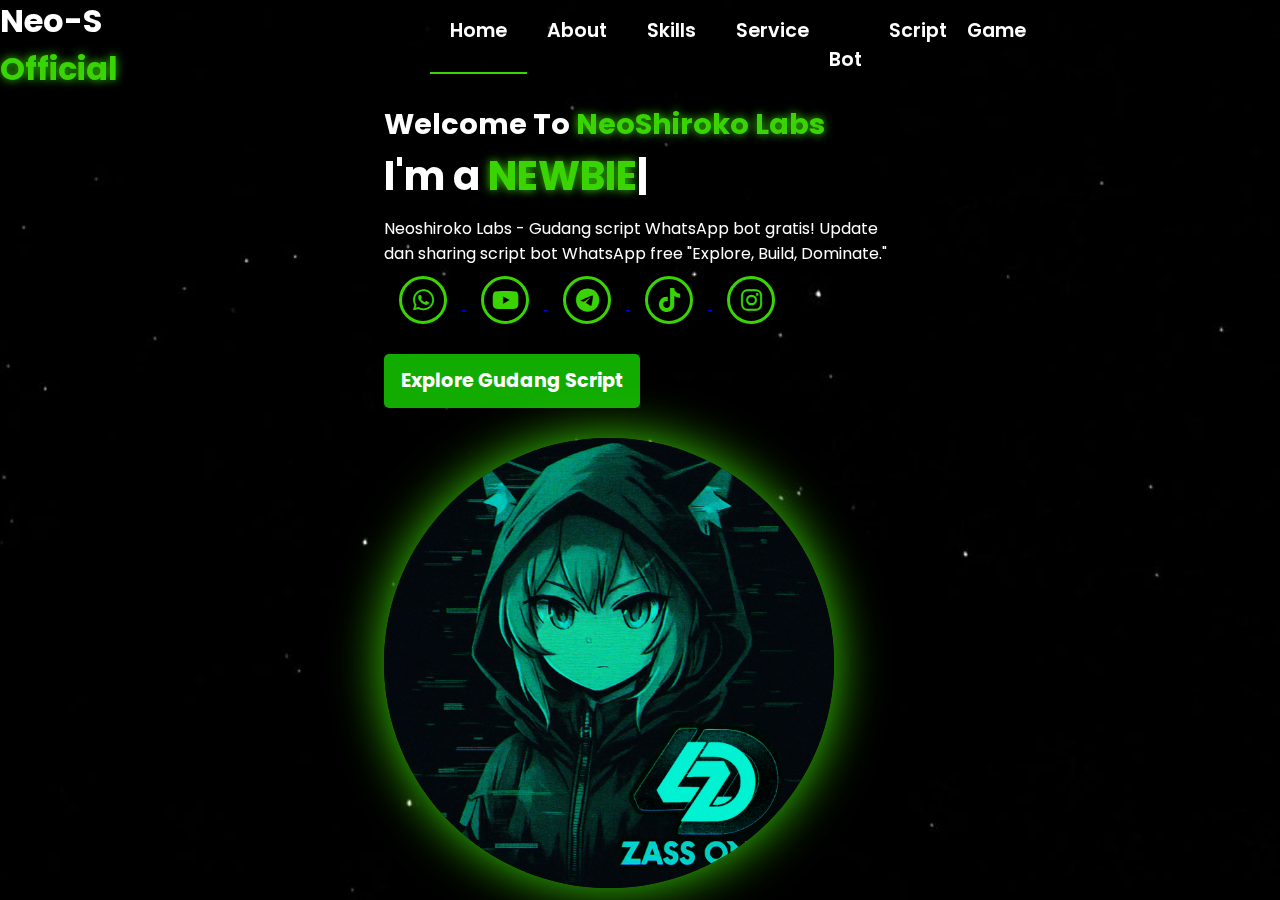
<file: index.html>
<!-- Subscrbe YouTube Tamzidan Mahdiyin  -->
<!DOCTYPE html>
<html lang="en">

<head>

    <!-- Pengaturan karakter encoding untuk mendukung semua karakter Unicode -->
    <meta charset="UTF-8">

    <!-- Pengaturan viewport untuk responsivitas pada perangkat mobile -->
    <meta name="viewport" content="width=device-width, initial-scale=1.0">

    <!-- 
      Import Font Awesome untuk ikon sosial media dan navigasi
      Versi 6.5.1 dipilih untuk fitur dan ikon terbaru 
    -->
    <link rel="stylesheet" href="https://cdnjs.cloudflare.com/ajax/libs/font-awesome/6.5.1/css/all.min.css">

    <!-- 
      Import AOS (Animate On Scroll) library
      Digunakan untuk membuat animasi scroll yang menarik 
    -->
    <link rel="stylesheet" href="https://unpkg.com/aos@next/dist/aos.css" />

    <!-- Import file CSS custom untuk styling tambahan -->
    <link rel="stylesheet" href="css/style.css">
    <title>NeoShiroko Labs</title>
</head>

<body>

    <!-- 
      Navigation Section
      - Menggunakan sistem grid untuk layout
      - Includes logo dan menu navigasi
      - Responsive dengan hamburger menu untuk mobile 
    -->
    <nav>
        <div class="nav-container">

            <!-- 
              Logo dengan animasi zoom-in
              data-aos-duration: 1500ms untuk animasi yang smooth 
            -->
            <div class="logo" data-aos="zoom-in" data-aos-duration="1500">
                Neo-S <span>Official</span>
            </div>

            Navigation Links
              - Menggunakan fade-up animation dengan delays bertingkat
              - Active class untuk halaman yang sedang aktif 
            -->
            <div class="links">
                <div class="link active" data-aos="fade-up" data-aos-duration="1500" data-aos-delay="100"><a
                        href="index.html">Home</a></div>
                <div class="link" data-aos="fade-up" data-aos-duration="1500" data-aos-delay="200"><a
                        href="about.html">About</a></div>
                <div class="link" data-aos="fade-up" data-aos-duration="1500" data-aos-delay="300"><a
                        href="skill.html">Skills</a></div>
                <div class="link" data-aos="fade-up" data-aos-duration="1500" data-aos-delay="400"><a
                        href="service.html">Service</a></div>
                <div class="link" data-aos="fade-up" data-aos-duration="1500" data-aos-delay="500"><a
                <div class="link" data-aos="fade-up" data-aos-duration="1500" data-aos-delay="600"><a href="gudangscript.html">Script Bot</a></div>
                <div class="link" data-aos="fade-up" data-aos-duration="1500" data-aos-delay="600"><a href="shirokorun.html">Game</a></div>
                        href="contact.html">Contact</a></div>
            </div>
        </div>

        <!-- 
          Hamburger Menu Icon
          - Muncul pada tampilan mobile
          - Menggunakan Font Awesome icon
          - onClick handler untuk membuka menu 
        -->
        <i class="fa-solid fa-bars hamburg" onclick="hamburg()"></i>

        <!-- 
          Dropdown Menu untuk Mobile
          - Berisi link navigasi yang sama
          - Muncul ketika hamburger menu diklik
          - Includes tombol close (x) 
        -->
        <div class="dropdown">
            <div class="links">
                <a href="index.html">Home</a>
                <a href="about.html">About</a>
                <a href="skill.html">Skills</a>
                <a href="gudangscript.html">Script Bot</a>
                <a href="service.html">Service</a>
                <a href="contact.html">Contact</a>
                <a href="shirokorun.html">Game</a>
                <i class="fa-solid fa-xmark cancel" onclick="cancel()"></i>
            </div>
        </div>
    </nav>

    <!-- 
      Main Content Section
      - Menggunakan grid untuk layout dua kolom
      - Includes teks intro dan gambar profil 
    -->
    <section>
        <div class="main-container">
            <!-- 
              Content Container
              - Berisi heading, typewriter effect, dan social links
              - Setiap elemen memiliki animasi AOS yang berbeda 
            -->
            <div class="content">
                <!-- Heading dengan fade-left animation -->
                <h1 data-aos="fade-left" data-aos-duration="1500" data-aos-delay="700">Welcome To <span>NeoShiroko Labs</span>
                </h1>

                <!-- 
                  Typewriter Effect
                  - Menggunakan JavaScript untuk animasi ketik
                  - Fade-right animation untuk container 
                -->
                <div data-aos="fade-right" data-aos-duration="1500" data-aos-delay="900" class="typewriter">I'm a <span
                        class="typewriter-text"></span><label for="">|</label></div>

                <!-- Paragraf deskripsi dengan flip-down animation -->
                <p data-aos="flip-down" data-aos-duration="1500" data-aos-delay="1100">Neoshiroko Labs - Gudang script WhatsApp bot gratis!
Update dan sharing script bot WhatsApp free
"Explore, Build, Dominate."</p>

                <!-- 
                  Social Media Links
                  - Menggunakan Font Awesome icons
                  - Fade-up animation dengan delays bertingkat 
                -->
                <div class="social-links">
    <a href="https://wa.me/6285298027445" data-aos="fade-up" data-aos-duration="1500" data-aos-delay="1300">
        <i class="fa-brands fa-whatsapp"></i>
    </a>
    <a href="https://www.youtube.com/@zassonee" data-aos="fade-up" data-aos-duration="1500" data-aos-delay="1400">
        <i class="fa-brands fa-youtube"></i>
    </a>
    <a href="https://t.me/zasstamvan" data-aos="fade-up" data-aos-duration="1500" data-aos-delay="1500">
        <i class="fa-brands fa-telegram"></i>
    </a>
    <a href="https://www.tiktok.com/@zass.id" data-aos="fade-up" data-aos-duration="1500" data-aos-delay="1600">
        <i class="fa-brands fa-tiktok"></i>
    </a>
    <a href="https://www.instagram.com/zass.id" data-aos="fade-up" data-aos-duration="1500" data-aos-delay="1700">
        <i class="fa-brands fa-instagram"></i>
    </a>
</div>

                <!-- 
                  Download CV Button
                  - Zoom-out animation dengan delay terpanjang
                  - Styling didefinisikan di CSS 
                -->
                <!-- Download CV Button yang diubah jadi Script Free -->
<div class="btn" data-aos="zoom-out" data-aos-duration="1500" data-aos-delay="1800">
    <button onclick="window.location.href='gudangscript.html'">Explore Gudang Script</button>
</div>

            <!-- 
              Image Container
              - Menggunakan zoom-in animation
              - Durasi lebih panjang (3000ms) untuk efek dramatic 
            -->
            <div class="image" data-aos="zoom-in" data-aos-duration="3000">
                <img src="img/neo.jpg" alt="">
            </div>
        </div>
    </section>

    <!-- 
      Script Imports
      - AOS library untuk animasi
      - Custom JavaScript untuk fungsionalitas tambahan 
    -->
    <script src="https://unpkg.com/aos@next/dist/aos.js"></script>
    <script>
        // Inisialisasi AOS dengan offset 0 untuk trigger tepat waktu
        AOS.init({ offset: 0, });
    </script>
    <script src="./js/script.js"></script>
</body>

</html>
<!-- Subscrbe YouTube Tamzidan Mahdiyin  -->
</file>
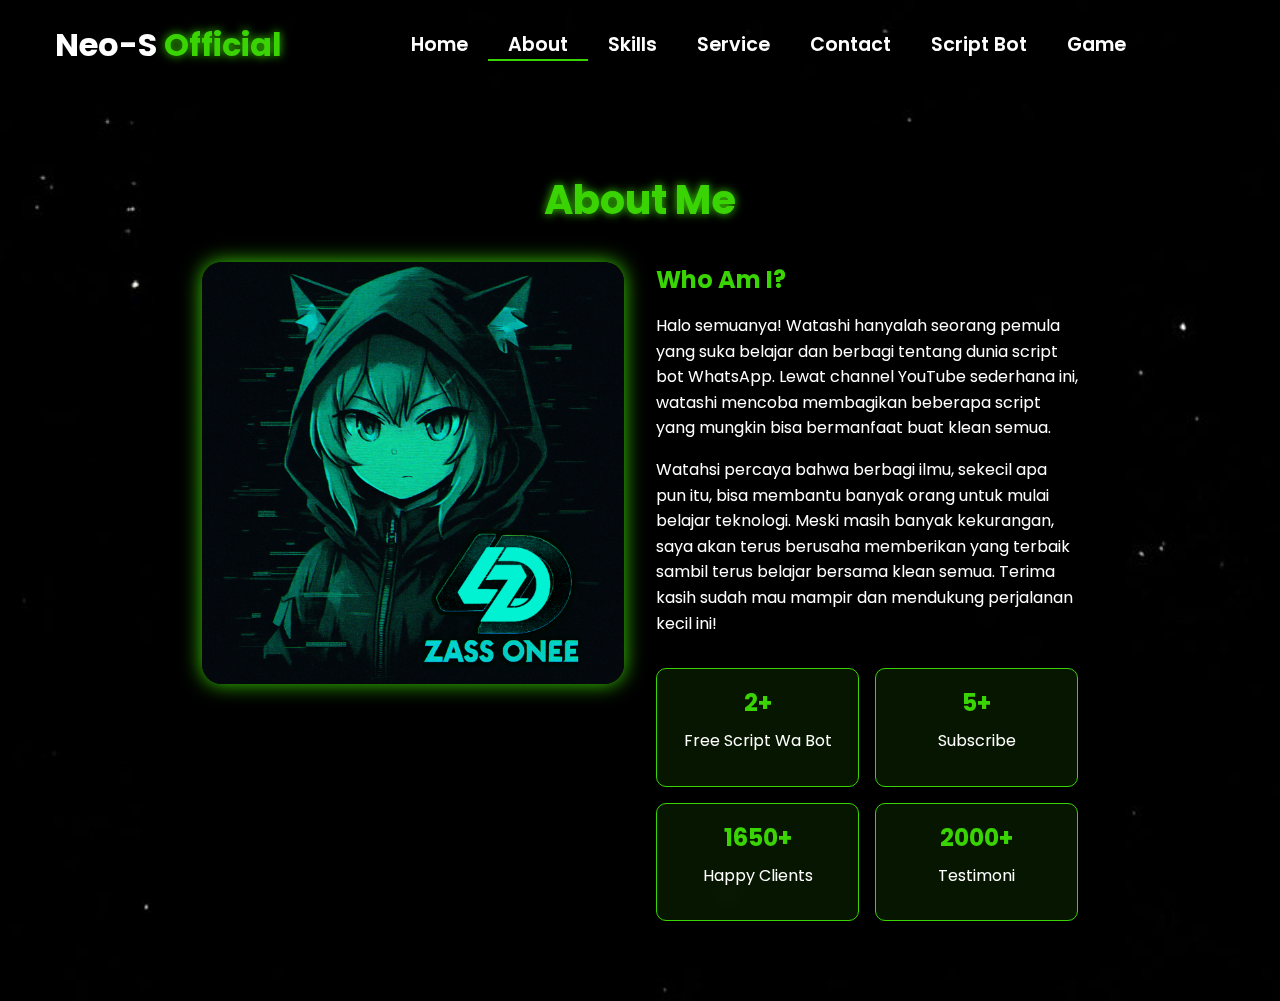
<file: about.html>
<!-- Subscribe Tamzidan Madiyin di YouTube -->

<!DOCTYPE html>
<html lang="en">

<head>
    <meta charset="UTF-8">
    <meta name="viewport" content="width=device-width, initial-scale=1.0">

    <!-- Link ke Font Awesome untuk ikon -->
    <link rel="stylesheet" href="https://cdnjs.cloudflare.com/ajax/libs/font-awesome/6.5.1/css/all.min.css">

    <!-- Link ke library animasi AOS -->
    <link rel="stylesheet" href="https://unpkg.com/aos@next/dist/aos.css" />

    <!-- CSS internal untuk styling halaman -->
    <style>
        /* 
          Import Google Font Poppins
          Font weight yang diimport: 100, 200, 300, 400, 500, 600 
        */
        @import url("https://fonts.googleapis.com/css2?family=Poppins:wght@100;200;300;400;500;600&display=swap");

        /* Reset CSS dan pengaturan default */
        * {
            padding: 0;
            margin: 0;
            font-family: "Poppins", sans-serif;
            box-sizing: border-box;
        }

        /* 
          Styling untuk body
          - Menggunakan background image
          - Cover seluruh viewport
          - Mencegah horizontal scroll
        */
        body {
            width: 100%;
            min-height: 100vh;
            background-image: url("./img/background.jpg");
            background-size: cover;
            overflow-x: hidden;
            position: relative;
        }

        /* 
          Navbar styling
          - Fixed height 10vh
          - Posisi relative untuk positioning yang tepat
          - z-index tinggi agar selalu di atas konten lain
        */
        nav {
            width: 100%;
            height: 10vh;
            position: sticky;
            position: relative;
            /* Ubah dari sticky ke relative */
            z-index: 1000;
            /* Tambahkan z-index tinggi untuk nav */
        }

        /* Container untuk konten navbar */
        .nav-container {
            width: 100%;
            height: 100%;
            display: flex;
            justify-content: space-around;
            align-items: center;
        }

        /* 
          Logo styling
          - Warna putih dengan ukuran 2rem
          - Text shadow untuk efek glow pada span 
        */
        .logo {
            color: white;
            font-size: 2rem;
            font-weight: bold;
        }

        .logo span {
            color: rgb(58, 211, 3);
            text-shadow: 0 0 10px rgb(58, 211, 3);
        }

        /* 
          Hamburger dan Cancel button styling
          - Hanya muncul di mobile view
          - Posisi absolute di kanan atas
        */
        .hamburg,
        .cancel {
            cursor: pointer;
            position: absolute;
            right: 15px;
            top: 10px;
            color: white;
            display: none;
            font-size: clamp(2.5rem, 0.5rem + 5vw, 3rem);
        }

        /* 
          Navigation links container
          - Flex layout untuk alignment horizontal
        */
        .nav-container .links {
            display: flex;
        }

        /* 
          Individual navigation links
          - Spacing dan styling untuk tiap link
          - Hover effect dengan border bottom
        */
        .nav-container .links a {
            font-size: 1.2rem;
            color: white;
            margin: 0 20px;
            text-decoration: none;
            font-weight: 550;
            transition: 0.3s linear;
        }

        .nav-container .links a:hover {
            color: rgb(58, 211, 3);
            border-bottom: 2px solid rgb(58, 211, 3);
        }

        /* Styling untuk link aktif */
        .nav-container .links .active {
            color: rgb(58, 211, 3);
            border-bottom: 2px solid rgb(58, 211, 3);
        }

        /* 
          Dropdown menu untuk mobile view
          - Fixed positioning dengan transform untuk animasi
          - Backdrop filter untuk efek blur
        */
        .dropdown {
            z-index: 1000;
            position: fixed;
            top: 0;
            left: 0;
            right: 0;
            transform: translateY(-500px);
            width: 100%;
            height: auto;
            backdrop-filter: blur(4px) brightness(40%);
            box-shadow: 0 0 20px black;
            transition: 0.2s linear;
        }

        .dropdown .links a {
            display: flex;
            color: white;
            text-decoration: none;
            padding: 15px 0;
            justify-content: center;
            align-items: center;
            transition: 0.2s linear;
        }

        .dropdown .links a:hover {
            background-color: rgb(58, 211, 3);
        }

        /* About Section Styles */
        .about-container {
            width: 100%;
            min-height: 90vh;
            display: flex;
            justify-content: center;
            align-items: center;
            padding: 2rem;
            position: relative;
            z-index: 1;
        }

        .about-content {
            width: 80%;
            max-width: 1200px;
            background: rgba(0, 0, 0, 0.7);
            backdrop-filter: blur(10px);
            border-radius: 20px;
            padding: 3rem;
            color: white;
            /* box-shadow: 0 0 30px rgba(58, 211, 3, 0.3); */
        }

        .about-header {
            text-align: center;
            margin-bottom: 2rem;
        }

        .about-header h1 {
            font-size: 2.5rem;
            color: rgb(58, 211, 3);
            text-shadow: 0 0 10px rgb(58, 211, 3);
            margin-bottom: 1rem;
        }

        .about-grid {
            display: grid;
            grid-template-columns: 1fr 1fr;
            gap: 2rem;
        }

        .about-image {
            width: 100%;
            aspect-ratio: 1;
            border-radius: 20px;
            overflow: hidden;
            box-shadow: 0 0 20px rgb(58, 211, 3);
        }

        .about-image img {
            width: 100%;
            height: 100%;
            object-fit: cover;
        }

        .about-text h2 {
            color: rgb(58, 211, 3);
            margin-bottom: 1rem;
        }

        .about-text p {
            line-height: 1.6;
            margin-bottom: 1rem;
        }

        .stats {
            display: grid;
            grid-template-columns: repeat(2, 1fr);
            gap: 1rem;
            margin-top: 2rem;
        }

        .stat-item {
            background: rgba(58, 211, 3, 0.1);
            padding: 1rem;
            border-radius: 10px;
            text-align: center;
            border: 1px solid rgb(58, 211, 3);
            cursor: pointer;
        }

        .stat-item h3 {
            color: rgb(58, 211, 3);
            font-size: 1.5rem;
            margin-bottom: 0.5rem;
        }

        .content-grid {
            display: grid;
            grid-template-columns: repeat(auto-fit, minmax(280px, 1fr));
            gap: 2rem;
            padding: 2rem 0;
        }

        .content-card {
            background: rgba(58, 211, 3, 0.1);
            border-radius: 15px;
            overflow: hidden;
            transition: all 0.3s ease;
            cursor: pointer;
        }

        .content-card:hover {
            transform: translateY(-5px);
            box-shadow: 0 5px 15px rgba(58, 211, 3, 0.3);
        }

        .card-image {
    width: 100%;
    aspect-ratio: 16 / 9; /* Ini biar fix rasio 16:9 */
    overflow: hidden;
    border-radius: 10px;
}

.card-image img {
    width: 100%;
    height: 100%;
    object-fit: cover; /* Biar gambarnya ngepas tanpa aneh */
    border-radius: 10px;
}

        .card-info {
            padding: 1.5rem;
        }

        .card-info h3 {
            color: rgb(58, 211, 3);
            margin-bottom: 0.5rem;
        }

        .card-info p {
            font-size: 0.9rem;
            margin-bottom: 1rem;
        }

        .card-info .technologies {
            display: flex;
            flex-wrap: wrap;
            gap: 0.5rem;
            margin-top: 1rem;
        }

        .technology-tag {
            background: rgba(58, 211, 3, 0.2);
            padding: 0.3rem 0.8rem;
            border-radius: 15px;
            font-size: 0.8rem;
            color: rgb(58, 211, 3);
        }

        .back-button {
            display: inline-block;
            padding: 0.8rem 1.5rem;
            background: rgb(58, 211, 3);
            color: white;
            border-radius: 5px;
            text-decoration: none;
            margin-bottom: 2rem;
            transition: all 0.3s ease;
        }

        .back-button:hover {
            background: rgb(45, 165, 2);
            transform: translateY(-2px);
        }

        .award-icon {
            font-size: 2rem;
            color: rgb(58, 211, 3);
            margin-bottom: 1rem;
        }

        .client-testimonial {
            font-style: italic;
            margin-top: 1rem;
            padding: 1rem;
            background: rgba(58, 211, 3, 0.05);
            border-radius: 10px;
        }



        @media (max-width: 884px) {
            .about-grid {
                grid-template-columns: 1fr;
            }

            nav .logo {
                position: absolute;
                top: 16px;
                left: 15px;
                font-size: 1.5rem;
            }

            .nav-container .links {
                display: none;
            }

            .hamburg,
            .cancel {
                display: block;
            }
        }

        @media (max-width: 440px) {
            .about-container {
                padding: 1rem;
            }

            .about-content {
                width: 95%;
                /* Memperbesar width untuk layar kecil */
                padding: 1.5rem;
            }

            .about-header h1 {
                font-size: 1.8rem;
                /* Mengurangi ukuran judul */
            }

            .about-text h2 {
                font-size: 1.4rem;
                /* Mengurangi ukuran sub-judul */
            }

            .about-text p {
                font-size: 0.9rem;
                /* Mengurangi ukuran teks */
                line-height: 1.4;
            }

            .about-image {
                width: 100%;
                max-height: 250px;
                /* Membatasi tinggi gambar */
            }

            .stats {
                grid-template-columns: repeat(2, 1fr);
                /* Tetap 2 kolom tapi lebih kecil */
                gap: 0.8rem;
            }

            .stat-item {
                padding: 0.8rem;
            }

            .stat-item h3 {
                font-size: 1.2rem;
                /* Mengurangi ukuran angka statistik */
            }

            .stat-item p {
                font-size: 0.8rem;
                /* Mengurangi ukuran teks statistik */
            }

            /* Menyesuaikan padding untuk link statistik */
            .stat-item a {
                padding: 0.5rem;
                display: block;
            }
        }
        
        .watch-button {
    display: inline-block;
    margin-top: 10px;
    padding: 8px 16px;
    background-color: #4CAF50;
    color: white;
    text-decoration: none;
    border-radius: 8px;
    transition: background-color 0.3s;
}

.watch-button:hover {
    background-color: #45a049;
}
    </style>
    <title>About - Neo's Official</title>
</head>

<body>

    <!-- Navigasi -->
    <nav>
        <div class="nav-container">
            <div class="logo" data-aos="zoom-in" data-aos-duration="1500">
                Neo-S <span>Official</span>
            </div>
            <div class="links">
                <div class="link" data-aos="fade-up" data-aos-duration="1500" data-aos-delay="100"><a
                        href="index.html">Home</a></div>
                <div class="link active" data-aos="fade-up" data-aos-duration="1500" data-aos-delay="200"><a
                        href="about.html">About</a></div>
                <div class="link" data-aos="fade-up" data-aos-duration="1500" data-aos-delay="300"><a
                        href="skill.html">Skills</a></div>
                <div class="link" data-aos="fade-up" data-aos-duration="1500" data-aos-delay="400"><a
                        href="service.html">Service</a></div>
                <div class="link" data-aos="fade-up" data-aos-duration="1500" data-aos-delay="500"><a
                        href="contact.html">Contact</a></div>
            <div class="link" data-aos="fade-up" data-aos-duration="1500" data-aos-delay="600"><a 
                        href="gudangscript.html">Script Bot</a></div>
                <div class="link" data-aos="fade-up" data-aos-duration="1500" data-aos-delay="700"><a 
                        href="shirokorun.html">Game</a></div>
                <div class="link" data-aos="fade-up" data-aos-duration="1500" data-aos-delay="800"><a
        </div>
        </div>
        <i class="fa-solid fa-bars hamburg" onclick="hamburg()"></i>
        <div class="dropdown">
            <div class="links">
                <a href="index.html">Home</a>
                <a href="about.html">About</a>
                <a href="skill.html">Skills</a>
                <a href="gudangscript.html">Script Bot</a>
                <a href="service.html">Service</a>
                <a href="contact.html">Contact</a>
                <a href="shirokorun.html">Game</a>
                <i class="fa-solid fa-xmark cancel" onclick="cancel()"></i>
            </div>
        </div>
    </nav>

    <!-- Konten utama halaman About -->
    <div class="about-container">
        <div class="about-content" id="aboutContent">
            <!-- Bagian header -->
            <div class="about-header" data-aos="fade-down" data-aos-duration="1500">
                <h1>About Me</h1>
            </div>

            <!-- Grid untuk gambar dan teks deskripsi -->
            <div class="about-grid">
                <div class="about-image" data-aos="fade-right" data-aos-duration="1500">
                    <img src="img/neo.jpg" alt="About Image">
                </div>
                <div class="about-text" data-aos="fade-left" data-aos-duration="1500">
                    <h2>Who Am I?</h2>
                    <p>Halo semuanya!
Watashi hanyalah seorang pemula yang suka belajar dan berbagi tentang dunia script bot WhatsApp.
Lewat channel YouTube sederhana ini, watashi mencoba membagikan beberapa script yang mungkin bisa bermanfaat buat klean semua.</p>
                    <p>Watahsi percaya bahwa berbagi ilmu, sekecil apa pun itu, bisa membantu banyak orang untuk mulai belajar teknologi.
Meski masih banyak kekurangan, saya akan terus berusaha memberikan yang terbaik sambil terus belajar bersama klean semua.

Terima kasih sudah mau mampir dan mendukung perjalanan kecil ini!</p>

                    <div class="stats">
                        <div class="stat-item" data-aos="zoom-in" data-aos-duration="1500" data-aos-delay="200"
                            onclick="showProjects()">
                            <h3>2+</h3>
                            <p>Free Script Wa Bot</p>
                        </div>
                        <div class="stat-item" data-aos="zoom-in" data-aos-duration="1500" data-aos-delay="400"
                            onclick="showExperience()">
                            <h3>5+</h3>
                            <p>Subscribe</p>
                        </div>
                        <div class="stat-item" data-aos="zoom-in" data-aos-duration="1500" data-aos-delay="600"
                            onclick="showClients()">
                            <h3>1650+</h3>
                            <p>Happy Clients</p>
                        </div>
                        <div class="stat-item" data-aos="zoom-in" data-aos-duration="1500" data-aos-delay="800"
                            onclick="showAwards()">
                            <h3>2000+</h3>
                            <p>Testimoni</p>
                        </div>
                    </div>
                </div>
            </div>
        </div>

        <!-- Link ke library animasi AOS -->
        <script src="https://unpkg.com/aos@next/dist/aos.js"></script>

        <!-- JavaScript untuk interaksi dan animasi halaman -->
        <script>

            // Inisialisasi library AOS
            AOS.init({ offset: 0 });

            // Fungsi untuk menampilkan menu hamburger
            function hamburg() {
                const navbar = document.querySelector(".dropdown")
                navbar.style.transform = "translateY(0px)"
            }

            // Fungsi untuk menyembunyikan menu hamburger
            function cancel() {
                const navbar = document.querySelector(".dropdown")
                navbar.style.transform = "translateY(-500px)"
            }

            // Fungsi untuk menampilkan daftar konten sc
            function showProjects() {
                const aboutContent = document.getElementById('aboutContent');
                aboutContent.innerHTML = `
                <a href="about.html" class="back-button" onclick="restoreInitialContent()">
                    <i class="fas fa-arrow-left"></i> Back
                </a>
                <div class="about-header" data-aos="fade-down" data-aos-duration="1500">
                    <h1>Review Script</h1>
                </div>
                <div class="content-grid">
                    ${generateProjectCards()}
                </div>
            `;
                AOS.refresh();
            }

            // Fungsi untuk menampilkan daftar subscribe 
            function showExperience() {
                const aboutContent = document.getElementById('aboutContent');
                aboutContent.innerHTML = `
                <a href="about.html" class="back-button" onclick="restoreInitialContent()">
                    <i class="fas fa-arrow-left"></i> Back
                </a>
                <div class="about-header" data-aos="fade-down" data-aos-duration="1500">
                    <h1>My Subscribers</h1>
                </div>
                <div class="content-grid">
                    ${generateExperienceCards()}
                </div>
            `;
                AOS.refresh();
            }

            // Fungsi untuk menampilkan daftar Clients
            function showClients() {
                const aboutContent = document.getElementById('aboutContent');
                aboutContent.innerHTML = `
                <a href="about.html" class="back-button" onclick="restoreInitialContent()">
                    <i class="fas fa-arrow-left"></i> Back
                </a>
                <div class="about-header" data-aos="fade-down" data-aos-duration="1500">
                    <h1>Client Success Stories</h1>
                </div>
                <div class="content-grid">
                    ${generateClientCards()}
                </div>
            `;
                AOS.refresh();
            }

            // Fungsi untuk menampilkan daftar testimoni
            function showAwards() {
                const aboutContent = document.getElementById('aboutContent');
                aboutContent.innerHTML = `
                <a href="about.html" class="back-button" onclick="restoreInitialContent()">
                    <i class="fas fa-arrow-left"></i> Back
                </a>
                <div class="about-header" data-aos="fade-down" data-aos-duration="1500">
                    <h1>Testimonial Warehouse</h1>
                </div>
                <div class="content-grid">
                    ${generateAwardCards()}
                </div>
            `;
                AOS.refresh();
            }

            // Fungsi pembantu untuk menghasilkan kartu review sc
function generateProjectCards() {
    const projects = [
        {
            title: "Script CPanel Multi Server",
            image: "img/konten1.jpg",
            description: "Bot WA No Enc + Pairing. Cocok buat open reseller panel lebih dari satu server!",
            technologies: ["JavaScript", "Node.js", "Zass Onee"],
            youtubeLink: "https://www.youtube.com/watch?v=link1" // ganti ke link lu
        },
        {
            title: "Dalam Pengembangan",
            image: "img/kosong.jpg",
            description: "Upload setiap 1 minggu sekali, stay tune ya!",
            technologies: ["Node.js", "Chatbot", "AI Module"],
            youtubeLink: "#"
        },
        {
            title: "Dalam Pengembangan",
            image: "img/kosong.jpg",
            description: "Dalam Pengembangan",
            technologies: ["Soon"],
            youtubeLink: "#"
        }
    ];

    return projects.map(project => `
    <div class="content-card" data-aos="fade-up">
        <div class="card-image">
            <img src="${project.image}" alt="${project.title}">
        </div>
        <div class="card-info">
            <h3>${project.title}</h3>
            <p>${project.description}</p>
            <div class="technologies">
                ${project.technologies.map(tech => `
                    <span class="technology-tag">${tech}</span>
                `).join('')}
            </div>
            <a href="${project.link}" target="_blank" class="watch-button">Tonton Video</a>
        </div>
    </div>
`).join('');
}

            // Fungsi pembantu untuk menghasilkan kartu subscriber
            function generateExperienceCards() {
                const experiences = [
                    {
                        title: "RexaDev",
                        company: "Developer Bot WhatsApp",
                        period: "2021 - Present",
                        description: "Leading frontend development team and implementing modern web solutions"
                    },
                    {
                        title: "Athzuro",
                        company: "My Friends",
                        period: "2024 - 2025",
                        description: "Friends and supporters in this project"
                    }
                    // Add more experiences as needed
                ];

                return experiences.map(exp => `
                <div class="content-card" data-aos="fade-up">
                    <div class="card-info">
                        <h3>${exp.title}</h3>
                        <h4>${exp.company}</h4>
                        <p class="period">${exp.period}</p>
                        <p>${exp.description}</p>
                    </div>
                </div>
            `).join('');
            }

            // Fungsi pembantu untuk menghasilkan kartu client
            function generateClientCards() {
                const clients = [
                    {
                        name: "DanishHxz Store",
                        company: "Desain Logo",
                        image: "img/client1.png",
                        testimonial: "Murah, amanah, berkualitas pokoknya kalian wajib order seller nya ramah juga"
                    },
                    {
                        name: "Junior Store",
                        company: " Sewa Bot Pushkontak",
                        image: "img/zoro.jpg",
                        testimonial: "Terbaik lah pokoknya harga terjangkau walau kadang kenon sih🗿"
                    },
                    {
                        name: "Darvesh",
                        company: "Panel Private",
                        image: "img/profil.png",
                        testimonial: "Terbaik lah anti delay rusuh dan garansi nya full 1 bulan unlimited replace"
                    },
                    {
                        name: "Dira XM",
                        company: " Sewa Bot Pushkontak",
                        image: "img/profil.png",
                        testimonial: "Gw suka banget beli order di sini soalnya aman murah dan ramah pokoknya kalian wajib coba"
                    },
                    {
                        name: "Liaa Xyz",
                        company: "Panel Publik",
                        image: "img/profil.png",
                        testimonial: "Rusuh mulu anjir tapi ah udh lah lagian sesuai juga ama harga nya yg goceng"
                    },
                    {
                        name: "Shan",
                        company: " Sewa Bot Jaga Grup",
                        image: "img/profil.png",
                        testimonial: "udh manteb cuma lengkapin fitur jaga grupnya aja biar makin manteb lagi🗿👍"
                    },
                    {
                        name: "Lily",
                        company: " Sewa Bot Jaga Grup",
                        image: "img/profil.png",
                        testimonial: "Tambahin game petak umpet min"
                    }
                    // Add more clients as needed
                ];

                return clients.map(client => `
                <div class="content-card" data-aos="fade-up">
                    <div class="card-image">
                        <img src="${client.image}" alt="${client.name}">
                    </div>
                    <div class="card-info">
                        <h3>${client.name}</h3>
                        <h4>${client.company}</h4>
                        <p class="client-testimonial">"${client.testimonial}"</p>
                    </div>
                </div>
            `).join('');
            }

            // Fungsi pembantu untuk menghasilkan kartu testimoni 
            function generateAwardCards() {
                const awards = [
                    {
                        title: "Best Web Design",
                        organization: "Design Awards 2023",
                        description: "Recognition for exceptional web design and user experience"
                    },
                    {
                        title: "Desain Grafis",
                        organization: "Logo design 2022",
                        description: "Obtained by reaching 1000 logo testimonials"
                    }
                    // Add more awards as needed
                ];

                return awards.map(award => `
                <div class="content-card" data-aos="fade-up">
                    <div class="card-info">
                        <div class="award-icon">
                            <i class="fas fa-trophy"></i>
                        </div>
                        <h3>${award.title}</h3>
                        <h4>${award.organization}</h4>
                        <p>${award.description}</p>
                    </div>
                </div>
            `).join('');
            }

            // Fungsi untuk mengembalikan konten awal
            function restoreInitialContent() {
                const aboutContent = document.getElementById('aboutContent');
                aboutContent.innerHTML = `
                <div class="about-header" data-aos="fade-down" data-aos-duration="1500">
                    <h1>About Me</h1>
                </div>
                <div class="about-grid">
                    <div class="about-image" data-aos="fade-right" data-aos-duration="1500">
                        <img src="img/zoro.jpg" alt="About Image">
                    </div>
                    <div class="about-text" data-aos="fade-left" data-aos-duration="1500">
                        <h2>Who Am I?</h2>
                        <p>I'm a passionate developer and designer with a keen eye for detail and a drive for creating
                            innovative digital solutions. With expertise in web development, UI/UX design, and content
                            creation, I bring ideas to life through code and creativity.</p>
                        <p>My journey in technology began with a simple curiosity and has evolved into a professional
                            pursuit of excellence in digital craftsmanship.</p>

                        <div class="stats">
                            <div class="stat-item" data-aos="zoom-in" data-aos-duration="1500" data-aos-delay="200" onclick="showProjects()">
                                <h3>50+</h3>
                                <p>Projects Completed</p>
                            </div>
                            <div class="stat-item" data-aos="zoom-in" data-aos-duration="1500" data-aos-delay="400" onclick="showExperience()">
                                <h3>3+</h3>
                                <p>Years Experience</p>
                            </div>
                            <div class="stat-item" data-aos="zoom-in" data-aos-duration="1500" data-aos-delay="600" onclick="showClients()">
                                <h3>20+</h3>
                                <p>Happy Clients</p>
                            </div>
                            <div class="stat-item" data-aos="zoom-in" data-aos-duration="1500" data-aos-delay="800" onclick="showAwards()">
                                <h3>15+</h3>
                                <p>Awards Won</p>
                            </div>
                        </div>
                    </div>
                </div>
            `;
                AOS.refresh();
            }

        </script>
</body>

</html>

<!-- Subscribe Tamzidan Madiyin di YouTube -->
</file>
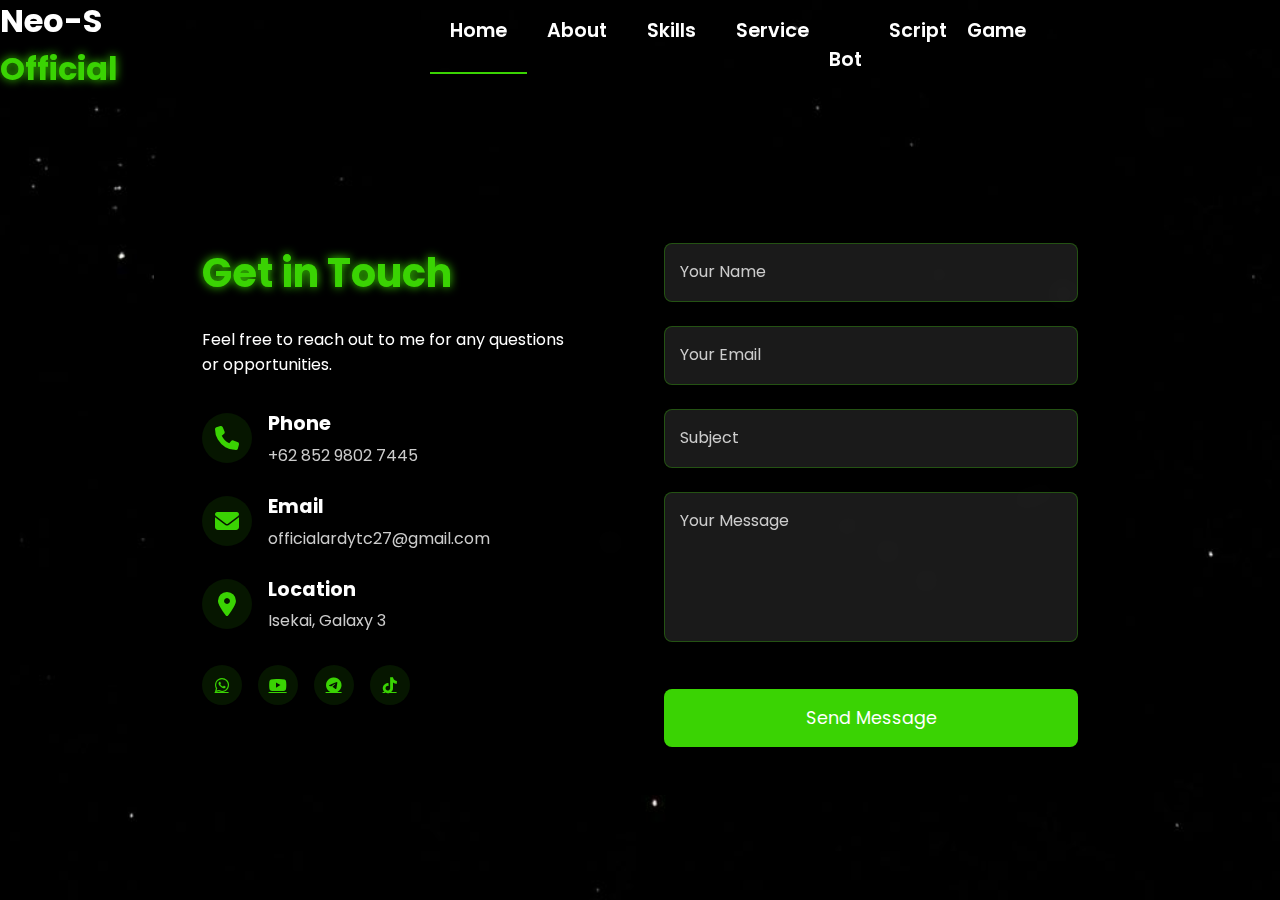
<file: contact.html>
<!-- Subscribe Tamzidan Madiyin di YouTube -->
<!DOCTYPE html>
<html lang="en">

<head>
    <meta charset="UTF-8">
    <meta name="viewport" content="width=device-width, initial-scale=1.0">
    <link rel="stylesheet" href="https://cdnjs.cloudflare.com/ajax/libs/font-awesome/6.5.1/css/all.min.css">
    <link rel="stylesheet" href="https://unpkg.com/aos@next/dist/aos.css" />
    <style>
        @import url("https://fonts.googleapis.com/css2?family=Poppins:wght@100;200;300;400;500;600&display=swap");

        * {
            padding: 0;
            margin: 0;
            font-family: "Poppins", sans-serif;
            box-sizing: border-box;
        }

        body {
            width: 100%;
            height: 100vh;
            background-image: url("./img/background.jpg");
            background-size: cover;
            overflow: auto;
            position: relative;
        }

        nav {
            width: 100%;
            height: 10vh;
            position: relative;
            z-index: 1000;
        }

        .nav-container {
            width: 100%;
            height: 100%;
            display: flex;
            justify-content: space-around;
            align-items: center;
        }

        .logo {
            color: white;
            font-size: 2rem;
            font-weight: bold;
        }

        .logo span {
            color: rgb(58, 211, 3);
            text-shadow: 0 0 10px rgb(58, 211, 3);
        }

        .hamburg,
        .cancel {
            cursor: pointer;
            position: absolute;
            right: 15px;
            top: 10px;
            color: white;
            display: none;
            font-size: clamp(2.5rem, 0.5rem + 5vw, 3rem);
        }

        .nav-container .links {
            display: flex;
        }

        .nav-container .links a {
            font-size: 1.2rem;
            color: white;
            margin: 0 20px;
            text-decoration: none;
            font-weight: 550;
            transition: 0.3s linear;
        }

        .nav-container .links a:hover {
            color: rgb(58, 211, 3);
            border-bottom: 2px solid rgb(58, 211, 3);
        }

        .nav-container .links .active {
            color: rgb(58, 211, 3);
            border-bottom: 2px solid rgb(58, 211, 3);
        }

        .dropdown {
            z-index: 1000;
            position: fixed;
            top: 0;
            left: 0;
            right: 0;
            transform: translateY(-500px);
            width: 100%;
            height: auto;
            backdrop-filter: blur(4px) brightness(40%);
            box-shadow: 0 0 20px black;
            transition: 0.2s linear;
        }

        .dropdown .links a {
            display: flex;
            color: white;
            text-decoration: none;
            padding: 15px 0;
            justify-content: center;
            align-items: center;
            transition: 0.2s linear;
        }

        .dropdown .links a:hover {
            background-color: rgb(58, 211, 3);
        }

        /* Contact Section Styles */
        .contact-container {
            width: 100%;
            min-height: 90vh;
            display: flex;
            justify-content: center;
            align-items: center;
            padding: 2rem;
        }

        .contact-content {
            width: 80%;
            max-width: 1200px;
            background: rgba(0, 0, 0, 0.7);
            backdrop-filter: blur(10px);
            border-radius: 20px;
            padding: 3rem;
            color: white;
            display: grid;
            grid-template-columns: 1fr 1fr;
            gap: 3rem;
        }

        .contact-info {
            padding-right: 2rem;
        }

        .contact-header h1 {
            font-size: 2.5rem;
            color: rgb(58, 211, 3);
            text-shadow: 0 0 10px rgb(58, 211, 3);
            margin-bottom: 1.5rem;
        }

        .contact-details {
            margin-top: 2rem;
        }

        .contact-item {
            display: flex;
            align-items: center;
            margin-bottom: 1.5rem;
        }

        .contact-icon {
            width: 50px;
            height: 50px;
            background: rgba(58, 211, 3, 0.1);
            border-radius: 50%;
            display: flex;
            justify-content: center;
            align-items: center;
            margin-right: 1rem;
        }

        .contact-icon i {
            font-size: 1.5rem;
            color: rgb(58, 211, 3);
        }

        .contact-text h3 {
            font-size: 1.2rem;
            margin-bottom: 0.3rem;
        }

        .contact-text p {
            color: #cccccc;
        }

        .contact-form form {
            display: flex;
            flex-direction: column;
            gap: 1.5rem;
        }

        .form-group {
            position: relative;
        }

        .form-group input,
        .form-group textarea {
            width: 100%;
            padding: 1rem;
            background: rgba(255, 255, 255, 0.1);
            border: 1px solid rgba(58, 211, 3, 0.3);
            border-radius: 8px;
            color: white;
            font-size: 1rem;
            transition: all 0.3s ease;
        }

        .form-group textarea {
            height: 150px;
            resize: none;
        }

        .form-group input:focus,
        .form-group textarea:focus {
            outline: none;
            border-color: rgb(58, 211, 3);
            box-shadow: 0 0 10px rgba(58, 211, 3, 0.3);
        }

        .form-group label {
            position: absolute;
            left: 1rem;
            top: 1rem;
            color: #cccccc;
            transition: all 0.3s ease;
            pointer-events: none;
        }

        .form-group input:focus~label,
        .form-group input:valid~label,
        .form-group textarea:focus~label,
        .form-group textarea:valid~label {
            top: -0.5rem;
            left: 0.8rem;
            font-size: 0.8rem;
            padding: 0 0.5rem;
            background: rgba(0, 0, 0, 0.7);
            color: rgb(58, 211, 3);
        }

        .submit-btn {
            padding: 1rem 2rem;
            background: rgb(58, 211, 3);
            border: none;
            border-radius: 8px;
            color: white;
            font-size: 1.1rem;
            cursor: pointer;
            transition: all 0.3s ease;
            margin-top: 1rem;
        }

        .submit-btn:hover {
            background: transparent;
            box-shadow: 0 0 20px rgba(58, 211, 3, 0.5);
            border: 2px solid rgb(58, 211, 3);
        }

        .social-links {
            margin-top: 2rem;
            display: flex;
            gap: 1rem;
        }

        .social-links a {
            width: 40px;
            height: 40px;
            background: rgba(58, 211, 3, 0.1);
            border-radius: 50%;
            display: flex;
            justify-content: center;
            align-items: center;
            color: rgb(58, 211, 3);
            transition: all 0.3s ease;
        }

        .social-links a:hover {
            background: rgb(58, 211, 3);
            color: white;
            transform: translateY(-5px);
            box-shadow: 0 0 15px rgba(58, 211, 3, 0.5);
        }

        @media (max-height: 800px) {
            body {
                height: auto;
                min-height: 100vh;
            }

            .contact-container {
                height: auto;
                min-height: 90vh;
            }
        }

        @media (max-width: 884px) {
            nav .logo {
                position: absolute;
                top: 16px;
                left: 15px;
                font-size: 1.5rem;
            }

            .nav-container .links {
                display: none;
            }

            .hamburg,
            .cancel {
                display: block;
            }

            .contact-content {
                grid-template-columns: 1fr;
                gap: 2rem;
            }

            .contact-info {
                padding-right: 0;
            }
        }

        @media (max-width: 640px) {
            .contact-container {
                padding: 1rem;
            }

            .contact-content {
                width: 95%;
                padding: 1.5rem;
            }

            .contact-header h1 {
                font-size: 2rem;
            }

            .contact-item {
                flex-direction: column;
                text-align: center;
            }

            .contact-icon {
                margin-right: 0;
                margin-bottom: 1rem;
            }
        }
    </style>
    <title>Contact - Neo's Official</title>
</head>

<body>
    <nav>
        <div class="nav-container">
            <div class="logo" data-aos="zoom-in" data-aos-duration="1500">
                Neo-S <span>Official</span>
            </div>
            Navigation Links
              - Menggunakan fade-up animation dengan delays bertingkat
              - Active class untuk halaman yang sedang aktif 
            -->
            <div class="links">
                <div class="link active" data-aos="fade-up" data-aos-duration="1500" data-aos-delay="100"><a
                        href="index.html">Home</a></div>
                <div class="link" data-aos="fade-up" data-aos-duration="1500" data-aos-delay="200"><a
                        href="about.html">About</a></div>
                <div class="link" data-aos="fade-up" data-aos-duration="1500" data-aos-delay="300"><a
                        href="skill.html">Skills</a></div>
                <div class="link" data-aos="fade-up" data-aos-duration="1500" data-aos-delay="400"><a
                        href="service.html">Service</a></div>
                <div class="link" data-aos="fade-up" data-aos-duration="1500" data-aos-delay="500"><a
                <div class="link" data-aos="fade-up" data-aos-duration="1500" data-aos-delay="600"><a href="gudangscript.html">Script Bot</a></div>
                <div class="link" data-aos="fade-up" data-aos-duration="1500" data-aos-delay="600"><a href="shirokorun.html">Game</a></div>
                        href="contact.html">Contact</a></div>
            </div>
        </div>

        <!-- 
          Hamburger Menu Icon
          - Muncul pada tampilan mobile
          - Menggunakan Font Awesome icon
          - onClick handler untuk membuka menu 
        -->
        <i class="fa-solid fa-bars hamburg" onclick="hamburg()"></i>

        <!-- 
          Dropdown Menu untuk Mobile
          - Berisi link navigasi yang sama
          - Muncul ketika hamburger menu diklik
          - Includes tombol close (x) 
        -->
        <div class="dropdown">
            <div class="links">
                <a href="index.html">Home</a>
                <a href="about.html">About</a>
                <a href="skill.html">Skills</a>
                <a href="gudangscript.html">Script Bot</a>
                <a href="service.html">Service</a>
                <a href="contact.html">Contact</a>
                <a href="shirokorun.html">Game</a>
                <i class="fa-solid fa-xmark cancel" onclick="cancel()"></i>
            </div>
        </div>
    </nav>

    <div class="contact-container">
        <div class="contact-content">
            <div class="contact-info">
                <div class="contact-header" data-aos="fade-right" data-aos-duration="1500">
                    <h1>Get in Touch</h1>
                    <p>Feel free to reach out to me for any questions or opportunities.</p>
                </div>

                <div class="contact-details">
                    <div class="contact-item" data-aos="fade-right" data-aos-duration="1500" data-aos-delay="200">
                        <div class="contact-icon">
                            <i class="fas fa-phone"></i>
                        </div>
                        <div class="contact-text">
                            <h3>Phone</h3>
                            <p>+62 852 9802 7445</p>
                        </div>
                    </div>

                    <div class="contact-item" data-aos="fade-right" data-aos-duration="1500" data-aos-delay="400">
                        <div class="contact-icon">
                            <i class="fas fa-envelope"></i>
                        </div>
                        <div class="contact-text">
                            <h3>Email</h3>
                            <p>officialardytc27@gmail.com</p>
                        </div>
                    </div>

                    <div class="contact-item" data-aos="fade-right" data-aos-duration="1500" data-aos-delay="600">
                        <div class="contact-icon">
                            <i class="fas fa-location-dot"></i>
                        </div>
                        <div class="contact-text">
                            <h3>Location</h3>
                            <p>Isekai, Galaxy 3</p>
                        </div>
                    </div>
                </div>

                <div class="social-links" data-aos="fade-up" data-aos-duration="1500" data-aos-delay="800">
                    <a href="https://wa.me/6285298027445"><i class="fab fa-whatsapp"></i></a>
                    <a href="https://www.youtube.com/@zassonee"><i class="fab fa-youtube"></i></a>
                    <a href="t.me/zasstamvan"><i class="fab fa-telegram"></i></a>
                    <a href="tiktok.com/@zass.id"><i class="fab fa-tiktok"></i></a>
                </div>
            </div>

            <div class="contact-form" data-aos="fade-left" data-aos-duration="1500" data-aos-delay="200">
                <form action="https://formspree.io/f/mwppavbk" method="POST">
                    <div class="form-group">
                        <input type="text" id="name" name="name" required>
                        <label for="name">Your Name</label>
                    </div>

                    <div class="form-group">
                        <input type="email" id="email" name="email" required>
                        <label for="email">Your Email</label>
                    </div>

                    <div class="form-group">
                        <input type="text" id="subject" name="subject" required>
                        <label for="subject">Subject</label>
                    </div>

                    <div class="form-group">
                        <textarea id="message" name="message" required></textarea>
                        <label for="message">Your Message</label>
                    </div>

                    <button type="submit" class="submit-btn">Send Message</button>
                </form>
            </div>
        </div>
    </div>

    <script src="https://unpkg.com/aos@next/dist/aos.js"></script>
    <script>
        AOS.init({ offset: 0, });
    </script>
    <script src="./js/script.js"></script>
</body>

</html>
<!-- Subscrbe YouTube Tamzidan Mahdiyin  -->
</file>
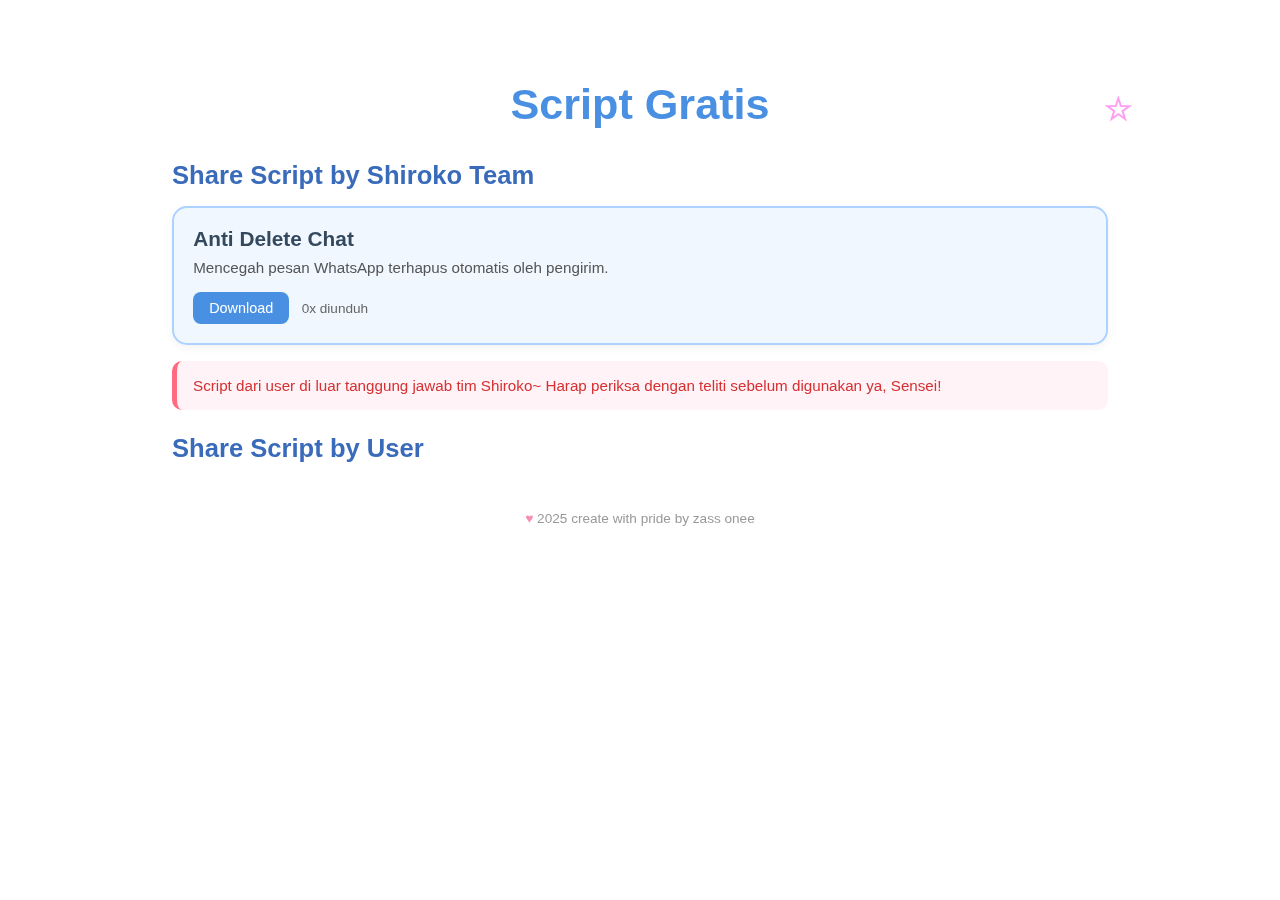
<file: script.html>
<!DOCTYPE html>
<html lang="id">
<head>
  <meta charset="UTF-8" />
  <meta name="viewport" content="width=device-width, initial-scale=1.0" />
  <title>Script Gratis - Shiroko's Corner</title>
  <link rel="icon" href="https://files.catbox.moe/bc7roh.jpg" />
  <style>
    * {
      margin: 0;
      padding: 0;
      box-sizing: border-box;
    }

    body, html {
      height: 100%;
      font-family: 'Poppins', sans-serif;
      color: #2c3e50;
      overflow-x: hidden;
    }

    #background-video {
      position: fixed;
      right: 0;
      bottom: 0;
      min-width: 100%;
      min-height: 100%;
      z-index: -1;
      object-fit: cover;
      filter: brightness(0.6);
    }

    .container {
      max-width: 1000px;
      margin: auto;
      padding: 2rem;
      background-color: rgba(255, 255, 255, 0.8);
      border-radius: 15px;
      margin-top: 3rem;
    }

    .page-title {
      text-align: center;
      font-size: 2.7rem;
      font-weight: 700;
      color: #4a90e2;
      margin-bottom: 2rem;
      position: relative;
    }

    .page-title::after {
      content: '☆';
      position: absolute;
      right: -25px;
      top: 10px;
      color: #ff9ff3;
      font-size: 2rem;
    }

    section h2 {
      font-size: 1.6rem;
      color: #396bba;
      margin-bottom: 1rem;
    }

    .alert-box {
      background-color: #fff3f7;
      border-left: 5px solid #ff6b81;
      padding: 1rem;
      border-radius: 10px;
      color: #d63031;
      font-size: 0.95rem;
      margin-bottom: 1.5rem;
    }

    .script-card {
      background-color: #f0f7ff;
      border: 2px solid #aed2ff;
      border-radius: 15px;
      padding: 1.2rem;
      margin-bottom: 1rem;
      transition: 0.3s ease;
      box-shadow: 0 3px 10px rgba(0,0,0,0.05);
    }

    .script-card:hover {
      transform: translateY(-2px);
    }

    #user-scripts .script-card.user {
      background-color: #faf0ff;
      border-color: #caa3ff;
    }

    .script-card h3 {
      font-size: 1.3rem;
      margin: 0 0 0.5rem;
      color: #34495e;
    }

    .script-card p {
      font-size: 0.95rem;
      margin-bottom: 1rem;
      color: #555;
    }

    button {
      background-color: #4a90e2;
      color: #fff;
      border: none;
      padding: 0.5rem 1rem;
      border-radius: 8px;
      margin-right: 0.5rem;
      cursor: pointer;
      font-size: 0.9rem;
      transition: background 0.3s ease;
    }

    button:hover {
      background-color: #357ac9;
    }

    .download-count {
      display: inline-block;
      margin-top: 0.5rem;
      font-size: 0.85rem;
      color: #666;
    }

    footer {
      margin-top: 3rem;
      text-align: center;
      font-size: 0.85rem;
      color: #999;
    }

    .footer-credit::before {
      content: "♥ ";
      color: #f78fb3;
    }
  </style>
</head>

<body>
  <!-- Video Background -->
  <video autoplay muted loop id="background-video">
    <source src="https://files.catbox.moe/vcu8xd.mp4" type="video/mp4" />
    Browser kamu tidak mendukung video background.
  </video>

  <div class="container">
    <h1 class="page-title">Script Gratis</h1>

    <section id="team-section">
      <h2>Share Script by Shiroko Team</h2>
      <div id="team-scripts">
        <div class="script-card">
          <h3>Anti Delete Chat</h3>
          <p>Mencegah pesan WhatsApp terhapus otomatis oleh pengirim.</p>
          <button onclick="downloadTeamScript(0, 'shiroko-antidelete.zip')">Download</button>
          <span id="team-download-0" class="download-count">0x diunduh</span>
        </div>
      </div>
    </section>

    <section id="user-section">
      <div class="alert-box">
        Script dari user di luar tanggung jawab tim Shiroko~ Harap periksa dengan teliti sebelum digunakan ya, Sensei!
      </div>
      <h2>Share Script by User</h2>
      <div id="user-scripts">
        <!-- Script dari user ditampilkan otomatis -->
      </div>
    </section>

    <footer>
      <p class="footer-credit">2025 create with pride by zass onee</p>
    </footer>
  </div>

  <script>
    let teamCounters = JSON.parse(localStorage.getItem("teamDownloads") || "null");

    if (!teamCounters) {
      teamCounters = [0]; // Jumlah awal untuk script pertama
      localStorage.setItem("teamDownloads", JSON.stringify(teamCounters));
    }

    function downloadTeamScript(index, filename) {
      teamCounters[index] = (teamCounters[index] || 0) + 1;
      localStorage.setItem("teamDownloads", JSON.stringify(teamCounters));
      document.getElementById("team-download-" + index).innerText = teamCounters[index] + "x diunduh";
      window.location.href = 'scripts/' + filename;
    }

    window.addEventListener("DOMContentLoaded", () => {
      teamCounters.forEach((count, index) => {
        const el = document.getElementById("team-download-" + index);
        if (el) el.innerText = count + "x diunduh";
      });
    });

    function downloadUserScript(index, link) {
      const userScripts = JSON.parse(localStorage.getItem("userScripts") || "[]");
      userScripts[index].downloads += 1;
      localStorage.setItem("userScripts", JSON.stringify(userScripts));
      window.open(link, '_blank');
      setTimeout(() => location.reload(), 300);
    }

    function shareScript(index) {
      const url = `${location.origin}${location.pathname}#user-${index}`;
      navigator.clipboard.writeText(url).then(() => {
        alert("Link berhasil disalin!");
      });
    }

    const userScripts = JSON.parse(localStorage.getItem("userScripts") || "[]");
    const userSection = document.getElementById("user-scripts");

    userScripts.forEach((script, index) => {
      const card = document.createElement("div");
      card.className = "script-card user";
      card.id = `user-${index}`;
      card.innerHTML = `
        <h3>${script.title}</h3>
        <p>${script.description || "Tidak ada deskripsi."}</p>
        <button onclick="downloadUserScript(${index}, '${script.link}')">Download</button>
        <button onclick="shareScript(${index})">Bagikan</button>
        <span class="download-count">${script.downloads}x diunduh</span>
      `;
      userSection.appendChild(card);
    });

    if (location.hash.startsWith('#user-')) {
      const target = document.querySelector(location.hash);
      if (target) target.scrollIntoView({ behavior: 'smooth' });
    }
  </script>
</body>
</html>
</file>
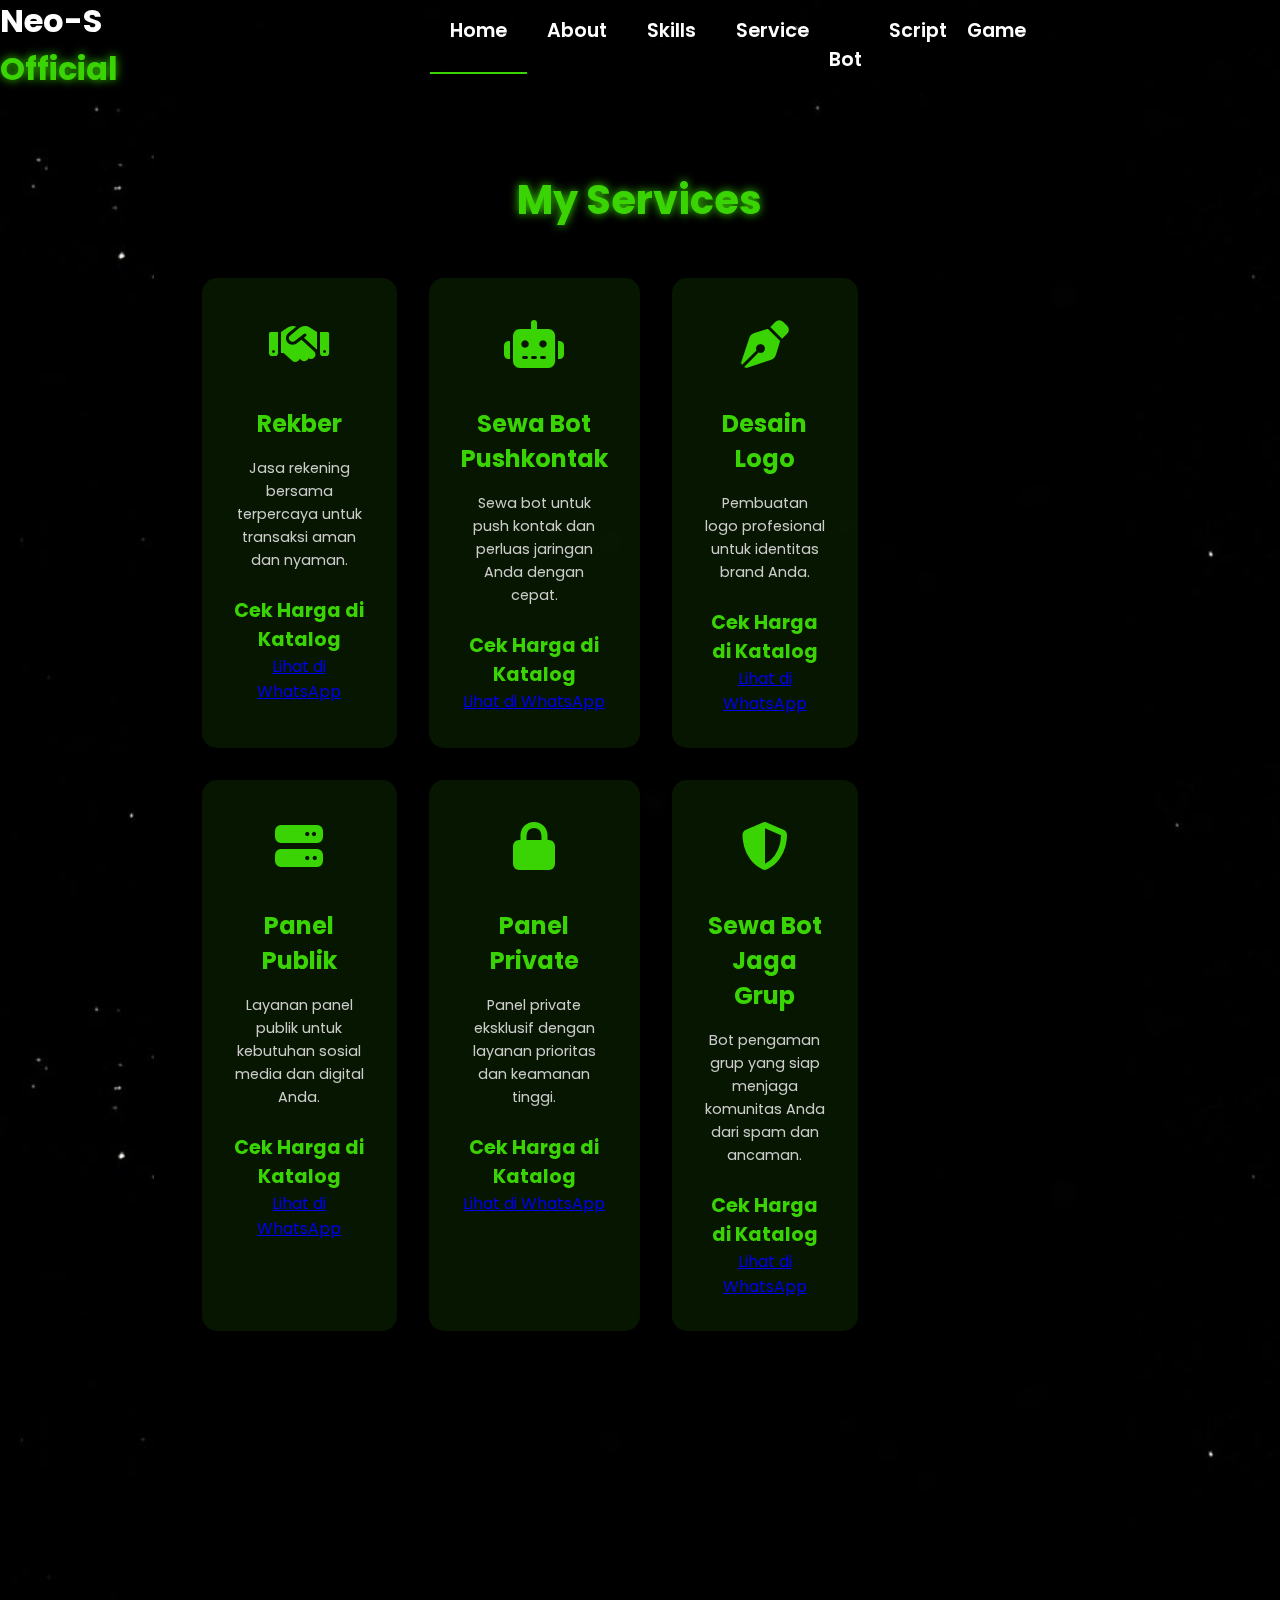
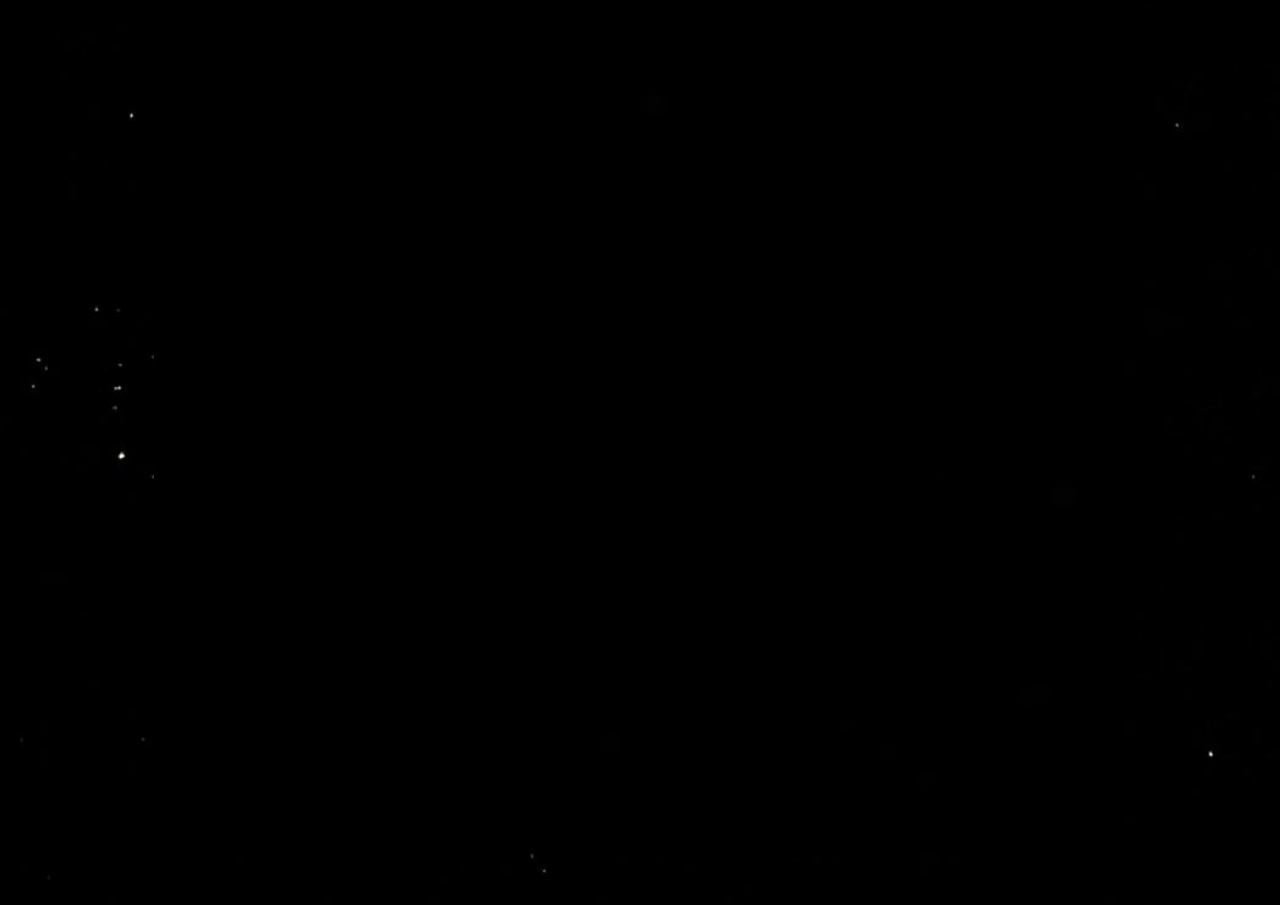
<file: service.html>
<!-- Subscribe Tamzidan Madiyin di YouTube -->

<!DOCTYPE html>
<html lang="en">
<head>
    <meta charset="UTF-8">
    <meta name="viewport" content="width=device-width, initial-scale=1.0">
    <link rel="stylesheet" href="https://cdnjs.cloudflare.com/ajax/libs/font-awesome/6.5.1/css/all.min.css">
    <link rel="stylesheet" href="https://unpkg.com/aos@next/dist/aos.css" />
    <style>
        @import url("https://fonts.googleapis.com/css2?family=Poppins:wght@100;200;300;400;500;600&display=swap");

        * {
            padding: 0;
            margin: 0;
            font-family: "Poppins", sans-serif;
            box-sizing: border-box;
        }

        body {
            width: 100%;
            height: 100vh;
            background-image: url("./img/background.jpg");
            background-size: cover;
            overflow: auto;
            position: relative;
        }

        nav {
            width: 100%;
            height: 10vh;
            position: relative;
            z-index: 1000;
        }

        .nav-container {
            width: 100%;
            height: 100%;
            display: flex;
            justify-content: space-around;
            align-items: center;
        }

        .logo {
            color: white;
            font-size: 2rem;
            font-weight: bold;
        }

        .logo span {
            color: rgb(58, 211, 3);
            text-shadow: 0 0 10px rgb(58, 211, 3);
        }

        .hamburg, .cancel {
            cursor: pointer;
            position: absolute;
            right: 15px;
            top: 10px;
            color: white;
            display: none;
            font-size: clamp(2.5rem, 0.5rem + 5vw, 3rem);
        }

        .nav-container .links {
            display: flex;
        }

        .nav-container .links a {
            font-size: 1.2rem;
            color: white;
            margin: 0 20px;
            text-decoration: none;
            font-weight: 550;
            transition: 0.3s linear;
        }

        .nav-container .links a:hover {
            color: rgb(58, 211, 3);
            border-bottom: 2px solid rgb(58, 211, 3);
        }

        .nav-container .links .active {
            color: rgb(58, 211, 3);
            border-bottom: 2px solid rgb(58, 211, 3);
        }

        .dropdown {
            z-index: 1000;
            position: fixed;
            top: 0;
            left: 0;
            right: 0;
            transform: translateY(-500px);
            width: 100%;
            height: auto;
            backdrop-filter: blur(4px) brightness(40%);
            box-shadow: 0 0 20px black;
            transition: 0.2s linear;
        }

        .dropdown .links a {
            display: flex;
            color: white;
            text-decoration: none;
            padding: 15px 0;
            justify-content: center;
            align-items: center;
            transition: 0.2s linear;
        }

        .dropdown .links a:hover {
            background-color: rgb(58, 211, 3);
        }

        /* Service Section Styles */
        .services-container {
            width: 100%;
            min-height: 90vh;
            display: flex;
            justify-content: center;
            align-items: center;
            padding: 2rem;
        }

        .services-content {
            width: 80%;
            max-width: 1200px;
            background: rgba(0, 0, 0, 0.7);
            backdrop-filter: blur(10px);
            border-radius: 20px;
            padding: 3rem;
            color: white;
        }

        .services-header {
            text-align: center;
            margin-bottom: 3rem;
        }

        .services-header h1 {
            font-size: 2.5rem;
            color: rgb(58, 211, 3);
            text-shadow: 0 0 10px rgb(58, 211, 3);
            margin-bottom: 1rem;
        }

        .services-grid {
            display: grid;
            grid-template-columns: repeat(3, 1fr);
            gap: 2rem;
        }

        .service-card {
            background: rgba(58, 211, 3, 0.1);
            border-radius: 15px;
            padding: 2rem;
            text-align: center;
            transition: all 0.3s ease;
            cursor: pointer;
        }

        .service-card:hover {
            transform: translateY(-10px);
            box-shadow: 0 0 20px rgba(58, 211, 3, 0.5);
        }

        .service-icon {
            font-size: 3rem;
            color: rgb(58, 211, 3);
            margin-bottom: 1.5rem;
        }

        .service-title {
            font-size: 1.5rem;
            color: rgb(58, 211, 3);
            margin-bottom: 1rem;
        }

        .service-description {
            font-size: 0.9rem;
            line-height: 1.6;
            color: #cccccc;
        }

        .service-price {
            margin-top: 1.5rem;
            font-size: 1.2rem;
            color: rgb(58, 211, 3);
            font-weight: bold;
        }

        @media (max-height: 800px) {
            body {
                height: auto;
                min-height: 100vh;
            }
            
            .services-container {
                height: auto;
                min-height: 90vh;
            }
        }

        @media (max-width: 884px) {
            .services-grid {
                grid-template-columns: repeat(2, 1fr);
            }
            
            nav .logo {
                position: absolute;
                top: 16px;
                left: 15px;
                font-size: 1.5rem;
            }

            .nav-container .links {
                display: none;
            }

            .hamburg, .cancel {
                display: block;
            }
        }

        @media (max-width: 640px) {
            .services-container {
                padding: 1rem;
            }

            .services-content {
                width: 95%;
                padding: 1.5rem;
            }

            .services-grid {
                grid-template-columns: 1fr;
            }

            .services-header h1 {
                font-size: 2rem;
            }

            .service-card {
                padding: 1.5rem;
            }
            .catalog-button {
    margin-top: 1rem;
    display: inline-block;
    padding: 10px 20px;
    background-color: rgb(58, 211, 3);
    color: white;
    border-radius: 8px;
    font-weight: 600;
    text-decoration: none;
    transition: background-color 0.3s ease;
}
.catalog-button:hover {
    background-color: rgb(48, 181, 0);
}
        }
    </style>
    <title>Services - Neo</title>
</head>
<body>
    <nav>
        <div class="nav-container">
            <div class="logo" data-aos="zoom-in" data-aos-duration="1500">
                Neo-S <span>Official</span>
            </div>
            Navigation Links
              - Menggunakan fade-up animation dengan delays bertingkat
              - Active class untuk halaman yang sedang aktif 
            -->
            <div class="links">
                <div class="link active" data-aos="fade-up" data-aos-duration="1500" data-aos-delay="100"><a
                        href="index.html">Home</a></div>
                <div class="link" data-aos="fade-up" data-aos-duration="1500" data-aos-delay="200"><a
                        href="about.html">About</a></div>
                <div class="link" data-aos="fade-up" data-aos-duration="1500" data-aos-delay="300"><a
                        href="skill.html">Skills</a></div>
                <div class="link" data-aos="fade-up" data-aos-duration="1500" data-aos-delay="400"><a
                        href="service.html">Service</a></div>
                <div class="link" data-aos="fade-up" data-aos-duration="1500" data-aos-delay="500"><a
                <div class="link" data-aos="fade-up" data-aos-duration="1500" data-aos-delay="600"><a href="gudangscript.html">Script Bot</a></div>
                <div class="link" data-aos="fade-up" data-aos-duration="1500" data-aos-delay="600"><a href="shirokorun.html">Game</a></div>
                        href="contact.html">Contact</a></div>
            </div>
        </div>

        <!-- 
          Hamburger Menu Icon
          - Muncul pada tampilan mobile
          - Menggunakan Font Awesome icon
          - onClick handler untuk membuka menu 
        -->
        <i class="fa-solid fa-bars hamburg" onclick="hamburg()"></i>

        <!-- 
          Dropdown Menu untuk Mobile
          - Berisi link navigasi yang sama
          - Muncul ketika hamburger menu diklik
          - Includes tombol close (x) 
        -->
        <div class="dropdown">
            <div class="links">
                <a href="index.html">Home</a>
                <a href="about.html">About</a>
                <a href="skill.html">Skills</a>
                <a href="gudangscript.html">Script Bot</a>
                <a href="service.html">Service</a>
                <a href="contact.html">Contact</a>
                <a href="shirokorun.html">Game</a>
                <i class="fa-solid fa-xmark cancel" onclick="cancel()"></i>
            </div>
        </div>
    </nav>

    <div class="services-container">
        <div class="services-content">
            <div class="services-header" data-aos="fade-down" data-aos-duration="1500">
                <h1>My Services</h1>
            </div>
            <div class="services-grid">
                <div class="services-grid">
    <!-- Rekber -->
    <div class="service-card" data-aos="fade-up" data-aos-duration="1500" data-aos-delay="100">
        <div class="service-icon">
            <i class="fas fa-handshake"></i>
        </div>
        <h3 class="service-title">Rekber</h3>
        <p class="service-description">Jasa rekening bersama terpercaya untuk transaksi aman dan nyaman.</p>
        <div class="service-price">Cek Harga di Katalog</div>
        <a href="https://wa.me/p/9399832923378234/6285298027445" class="catalog-button" target="_blank">Lihat di WhatsApp</a>
    </div>

    <!-- Sewa Bot Pushkontak -->
    <div class="service-card" data-aos="fade-up" data-aos-duration="1500" data-aos-delay="200">
        <div class="service-icon">
            <i class="fas fa-robot"></i>
        </div>
        <h3 class="service-title">Sewa Bot Pushkontak</h3>
        <p class="service-description">Sewa bot untuk push kontak dan perluas jaringan Anda dengan cepat.</p>
        <div class="service-price">Cek Harga di Katalog</div>
        <a href="https://wa.me/p/8422155227882483/6285298027445" class="catalog-button" target="_blank">Lihat di WhatsApp</a>
    </div>

    <!-- Desain Logo -->
    <div class="service-card" data-aos="fade-up" data-aos-duration="1500" data-aos-delay="300">
        <div class="service-icon">
            <i class="fas fa-pen-nib"></i>
        </div>
        <h3 class="service-title">Desain Logo</h3>
        <p class="service-description">Pembuatan logo profesional untuk identitas brand Anda.</p>
        <div class="service-price">Cek Harga di Katalog</div>
        <a href="https://wa.me/p/8584460314982905/6285298027445" class="catalog-button" target="_blank">Lihat di WhatsApp</a>
    </div>

    <!-- Panel Publik -->
    <div class="service-card" data-aos="fade-up" data-aos-duration="1500" data-aos-delay="400">
        <div class="service-icon">
            <i class="fas fa-server"></i>
        </div>
        <h3 class="service-title">Panel Publik</h3>
        <p class="service-description">Layanan panel publik untuk kebutuhan sosial media dan digital Anda.</p>
        <div class="service-price">Cek Harga di Katalog</div>
        <a href="https://wa.me/p/8840254556028790/6285298027445" class="catalog-button" target="_blank">Lihat di WhatsApp</a>
    </div>

    <!-- Panel Private -->
    <div class="service-card" data-aos="fade-up" data-aos-duration="1500" data-aos-delay="500">
        <div class="service-icon">
            <i class="fas fa-lock"></i>
        </div>
        <h3 class="service-title">Panel Private</h3>
        <p class="service-description">Panel private eksklusif dengan layanan prioritas dan keamanan tinggi.</p>
        <div class="service-price">Cek Harga di Katalog</div>
        <a href="https://wa.me/p/9043653945655642/6285298027445" class="catalog-button" target="_blank">Lihat di WhatsApp</a>
    </div>

    <!-- Sewa Bot Jaga Grup -->
    <div class="service-card" data-aos="fade-up" data-aos-duration="1500" data-aos-delay="600">
        <div class="service-icon">
            <i class="fas fa-shield-alt"></i>
        </div>
        <h3 class="service-title">Sewa Bot Jaga Grup</h3>
        <p class="service-description">Bot pengaman grup yang siap menjaga komunitas Anda dari spam dan ancaman.</p>
        <div class="service-price">Cek Harga di Katalog</div>
        <a href="https://wa.me/p/9735148609880709/6285298027445" class="catalog-button" target="_blank">Lihat di WhatsApp</a>
    </div>

    <!-- Boost TikTok -->
    <div class="service-card" data-aos="fade-up" data-aos-duration="1500" data-aos-delay="700">
        <div class="service-icon">
            <i class="fab fa-tiktok"></i>
        </div>
        <h3 class="service-title">Boost TikTok</h3>
        <p class="service-description">Tingkatkan exposure akun TikTok Anda dengan layanan boost terpercaya.</p>
        <div class="service-price">Cek Harga di Katalog</div>
        <a href="https://wa.me/p/8381449561956026/6285298027445" class="catalog-button" target="_blank">Lihat di WhatsApp</a>
    </div>

    <!-- Boost Instagram -->
    <div class="service-card" data-aos="fade-up" data-aos-duration="1500" data-aos-delay="800">
        <div class="service-icon">
            <i class="fab fa-instagram"></i>
        </div>
        <h3 class="service-title">Boost Instagram</h3>
        <p class="service-description">Tambah followers dan engagement akun Instagram Anda secara cepat dan aman.</p>
        <div class="service-price">Cek Harga di Katalog</div>
        <a href="https://wa.me/p/9040008769447055/6285298027445" class="catalog-button" target="_blank">Lihat di WhatsApp</a>
    </div>

    <!-- Boost Facebook -->
    <div class="service-card" data-aos="fade-up" data-aos-duration="1500" data-aos-delay="900">
        <div class="service-icon">
            <i class="fab fa-facebook"></i>
        </div>
        <h3 class="service-title">Boost Facebook</h3>
        <p class="service-description">Optimalkan kehadiran Facebook Anda dengan layanan boost dari kami.</p>
        <div class="service-price">Cek Harga di Katalog</div>
        <a href="https://wa.me/p/9069051439784579/6285298027445" class="catalog-button" target="_blank">Lihat di WhatsApp</a>
    </div>

    <!-- Boost WhatsApp -->
    <div class="service-card" data-aos="fade-up" data-aos-duration="1500" data-aos-delay="1000">
        <div class="service-icon">
            <i class="fab fa-whatsapp"></i>
        </div>
        <h3 class="service-title">Boost WhatsApp</h3>
        <p class="service-description">Boost status dan pesan WhatsApp untuk reach lebih luas dan lebih cepat!</p>
        <div class="service-price">Cek Harga di Katalog</div>
        <a href="https://wa.me/p/27519495921029390/6285298027445" class="catalog-button" target="_blank">Lihat di WhatsApp</a>
    </div>
</div>
            </div>
        </div>
    </div>

    <script src="https://unpkg.com/aos@next/dist/aos.js"></script>
    <script>
        AOS.init({offset: 0});
        
        function hamburg() {
            const navbar = document.querySelector(".dropdown")
            navbar.style.transform = "translateY(0px)"
        }
        
        function cancel() {
            const navbar = document.querySelector(".dropdown")
            navbar.style.transform = "translateY(-500px)"
        }
    </script>
</body>
</html>

<!-- Subscribe Tamzidan Madiyin di YouTube -->
</file>
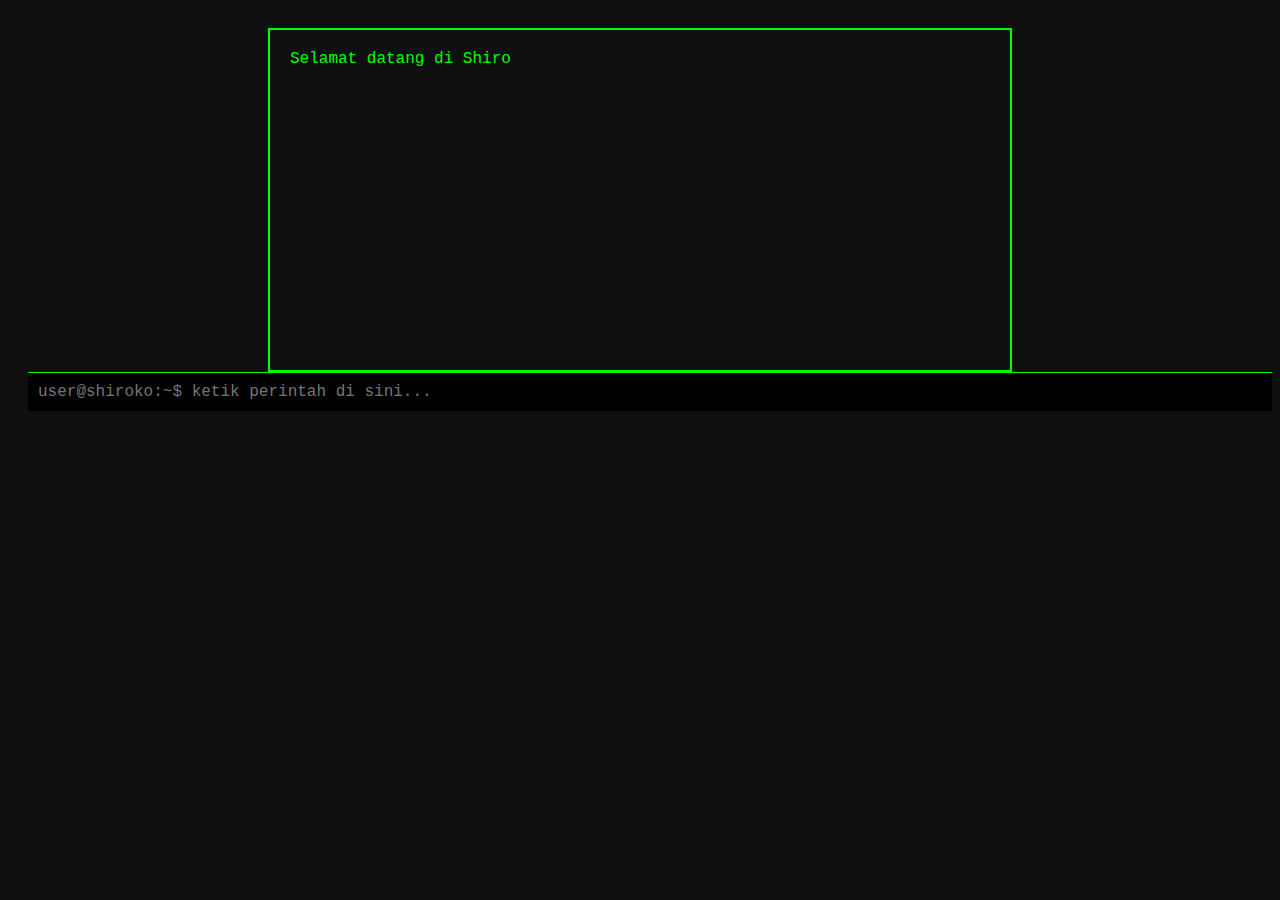
<file: shirokorun.html>
<!DOCTYPE html>
<html lang="en">
<head>
  <meta charset="UTF-8" />
  <meta name="viewport" content="width=device-width, initial-scale=1.0"/>
  <title>Shiroko Terminal Quiz</title>
  <style>
    body {
      background: #0f0f0f;
      color: #00ff00;
      font-family: 'Courier New', Courier, monospace;
      padding: 20px;
    }
    .terminal {
      border: 2px solid #00ff00;
      padding: 20px;
      max-width: 700px;
      margin: 0 auto;
      white-space: pre-line;
      min-height: 300px;
      overflow-y: auto;
    }
    #commandInput {
      background: #000;
      color: #00ff00;
      border: none;
      border-top: 1px solid #00ff00;
      padding: 10px;
      width: 100%;
      font-family: inherit;
      font-size: 16px;
      outline: none;
    }
  </style>
</head>
<body>
  <div class="terminal" id="terminal"></div>
  <input type="text" id="commandInput" placeholder="user@shiroko:~$ ketik perintah di sini..." autofocus />
  <audio id="beep" src="https://actions.google.com/sounds/v1/alarms/beep_short.ogg" preload="auto"></audio>

  <script>
    const terminal = document.getElementById('terminal');
    const commandInput = document.getElementById('commandInput');
    const beep = document.getElementById('beep');

    let username = 'shiroko';
    let gameStarted = false;
    let isRegistering = false;
    let waitingAnswer = false;

    const questions = [
  {
    command: 'cd documents',
    question: 'Apa yang dilakukan perintah di atas?',
    options: [
      'Membuka aplikasi dokumen',
      "Masuk ke folder 'documents'",
      "Menghapus folder 'documents'",
      "Menyalin folder 'documents'"
    ],
    answer: 1
  },
  {
    command: 'rm -rf /',
    question: 'Apa efek dari perintah ini?',
    options: [
      'Menghapus semua file di sistem',
      'Merefresh sistem operasi',
      'Mengganti user root',
      'Restart komputer'
    ],
    answer: 0
  },
  {
    command: 'ls -a',
    question: 'Apa fungsi dari flag `-a` pada perintah ls?',
    options: [
      'Menampilkan file berukuran besar',
      'Menampilkan file dengan ekstensi .a',
      'Menampilkan semua file, termasuk yang tersembunyi',
      'Menampilkan semua file secara alfabet'
    ],
    answer: 2
  },
  {
    command: 'pwd',
    question: 'Apa output dari perintah ini?',
    options: [
      'Menampilkan password pengguna',
      'Menampilkan direktori saat ini',
      'Mengubah direktori kerja',
      'Menampilkan direktori root'
    ],
    answer: 1
  },
  {
    command: 'mkdir projek',
    question: 'Apa yang dilakukan perintah ini?',
    options: [
      'Menghapus folder bernama projek',
      'Membuat folder baru bernama projek',
      'Masuk ke folder projek',
      'Menyalin folder projek'
    ],
    answer: 1
  },
  {
    command: 'touch file.txt',
    question: 'Apa fungsi perintah di atas?',
    options: [
      'Menyalin file.txt ke folder lain',
      'Menghapus file.txt',
      'Membuat file kosong bernama file.txt',
      'Membuka file.txt dengan editor'
    ],
    answer: 2
  },
  {
    command: 'cp file1.txt file2.txt',
    question: 'Apa hasil dari perintah ini?',
    options: [
      'Mengganti nama file1.txt menjadi file2.txt',
      'Menyalin isi file2.txt ke file1.txt',
      'Menyalin file1.txt menjadi file2.txt',
      'Menggabungkan kedua file menjadi satu'
    ],
    answer: 2
  },
  {
    command: 'mv file.txt folder/',
    question: 'Apa yang terjadi saat perintah ini dijalankan?',
    options: [
      'File file.txt dihapus dari sistem',
      'File file.txt dipindahkan ke dalam folder',
      'File file.txt diganti nama jadi folder',
      'Folder dipindahkan ke file.txt'
    ],
    answer: 1
  },
  {
    command: 'cat file.txt',
    question: 'Apa fungsi dari perintah ini?',
    options: [
      'Mengedit isi file.txt',
      'Menampilkan isi dari file.txt di terminal',
      'Menghapus isi file.txt',
      'Menyalin file.txt ke clipboard'
    ],
    answer: 1
  },
  {
    command: 'clear',
    question: 'Apa yang dilakukan perintah ini?',
    options: [
      'Menghapus semua file di direktori saat ini',
      'Menghapus isi terminal agar bersih',
      'Menghapus cache browser',
      'Menampilkan folder tersembunyi'
    ],
    answer: 1
  }
];


    let current = 0;
    let score = 0;
    let highScore = localStorage.getItem('highScore') || 0;

    function playBeep() {
      beep.currentTime = 0;
      beep.play();
    }

    function typeText(text, callback, delay = 30) {
      let i = 0;
      const interval = setInterval(() => {
        terminal.innerHTML += text[i];
        playBeep();
        i++;
        if (i >= text.length) {
          clearInterval(interval);
          terminal.innerHTML += '\n';
          if (callback) callback();
        }
        scrollToBottom();
      }, delay);
    }

    function scrollToBottom() {
      terminal.scrollTop = terminal.scrollHeight;
    }

    function prompt() {
      terminal.innerHTML += `\nneo-user@${username}:~$ `;
    }

    function showQuestion() {
      const q = questions[current];
      terminal.innerHTML += `\nneo-user@${username}:~$ ${q.command}\n${q.question}\n`;
      q.options.forEach((opt, i) => {
        terminal.innerHTML += `${String.fromCharCode(97 + i)}) ${opt}\n`;
      });
      terminal.innerHTML += `Ketik a, b, c, atau d:\n`;
      waitingAnswer = true;
      scrollToBottom();
    }

    function handleAnswer(char) {
      const index = char.charCodeAt(0) - 97;
      const correct = questions[current].answer;
      waitingAnswer = false;
      if (index === correct) {
        score += 10;
        typeText('\nBenar! +10 poin\n\n', nextStep);
      } else {
        typeText(`\nSalah! Jawaban benar: ${String.fromCharCode(97 + correct)}\n\n`, nextStep);
      }
    }

    function nextStep() {
      current++;
      if (current < questions.length) {
        showQuestion();
      } else {
        terminal.innerHTML += `\nSkor akhir kamu: ${score} poin`;
        if (score > highScore) {
          highScore = score;
          localStorage.setItem('highScore', highScore);
          terminal.innerHTML += `\nSkor tertinggi baru!`;
        } else {
          terminal.innerHTML += `\nSkor tertinggi: ${highScore}`;
        }
        terminal.innerHTML += `\nKetik "restart" untuk main lagi.`;
        gameStarted = false;
        prompt();
      }
      scrollToBottom();
    }

    function restart() {
      current = 0;
      score = 0;
      terminal.innerHTML = '';
      showQuestion();
      gameStarted = true;
    }

    function showHelp() {
      typeText(
        '\nPerintah tersedia:\n' +
        '- daftar   : Daftar dengan nama kamu\n' +
        '- mulai    : Mulai quiz\n' +
        '- berhenti : Keluar dari quiz\n' +
        '- restart  : Mulai ulang quiz\n' +
        '- score    : Tampilkan skor\n' +
        '- clear    : Bersihkan terminal\n' +
        '- about    : Tentang game\n' +
        '- hack     : ??? (coba aja...)\n' +
        '- exit     : Kembali ke halaman utama\n'
      );
    }

    function showScore() {
      typeText(`\nSkor saat ini: ${score}\nSkor tertinggi: ${highScore}\n`);
    }

    function clearTerminal() {
      terminal.innerHTML = '';
    }

    function showAbout() {
      typeText(
        '\nShiroko Terminal Quiz v1.0 dibuat oleh Zass Onee sang owner sekaligus pengembang Neo-S Official.\n' +
        'Tujuan game ini adalah belajar command line sambil santai.\n' +
        'Shiroko siap menantangmu dengan pertanyaan-pertanyaan seru!\n'
      );
    }

    function hackEasterEgg() {
      const text = '\nMengakses sistem...\nMembobol firewall...\nBypassing...\nACCESS GRANTED\n';
      typeText(text, () => {
        const matrix = document.createElement('pre');
        matrix.textContent = '01010110010111010101011011001010\n10101100101110100101101011011001\n11010101010110100110100110101010';
        terminal.appendChild(matrix);
        scrollToBottom();
      }, 15);
    }

    function exitToMain() {
      typeText('\nGoodbye...\n', () => {
        setTimeout(() => location.href = 'index.html', 1200);
      });
    }

    function stopGame() {
      gameStarted = false;
      typeText('\nQuiz dihentikan. Ketik "mulai" jika ingin bermain lagi.\n');
    }

    function showWelcome() {
      typeText("Selamat datang di Shiroko Terminal Quiz!\nKetik 'daftar' untuk memulai petualangan mu.\nKetik 'help' untuk menampilkan daftar perintah.", prompt);
    }

    commandInput.addEventListener('keydown', (e) => {
      if (e.key === 'Enter') {
        const cmd = commandInput.value.trim().toLowerCase();
        commandInput.value = '';
        terminal.innerHTML += `\nneo-user@${username}:~$ ${cmd}\n`;

        if (isRegistering) {
          username = cmd || 'user';
          isRegistering = false;
          typeText(`Halo, ${username}! Ketik 'mulai' untuk memulai game!\n`);
          prompt();
          return;
        }

        if (waitingAnswer && cmd.length === 1 && /^[a-d]$/.test(cmd)) {
          handleAnswer(cmd);
          return;
        }

        if (cmd === 'daftar') {
          isRegistering = true;
          typeText("Masukkan nama kamu:");
        } else if (cmd === 'mulai') {
          if (!gameStarted) restart();
          else typeText("Game sedang berjalan. Ketik 'berhenti' untuk keluar.");
        } else if (cmd === 'berhenti') {
          if (gameStarted) stopGame();
          else typeText("Kamu belum memulai quiz. Ketik 'mulai' untuk mulai.");
        } else if (cmd === 'restart') {
          restart();
        } else if (cmd === 'help') {
          showHelp();
        } else if (cmd === 'score') {
          showScore();
        } else if (cmd === 'clear') {
          clearTerminal();
        } else if (cmd === 'about') {
          showAbout();
        } else if (cmd === 'hack') {
          hackEasterEgg();
        } else if (cmd === 'exit') {
          exitToMain();
        } else {
          typeText('Perintah tidak dikenal\n');
        }

        scrollToBottom();
      }
    });

    showWelcome();
  </script>
</body>
</html>
</file>
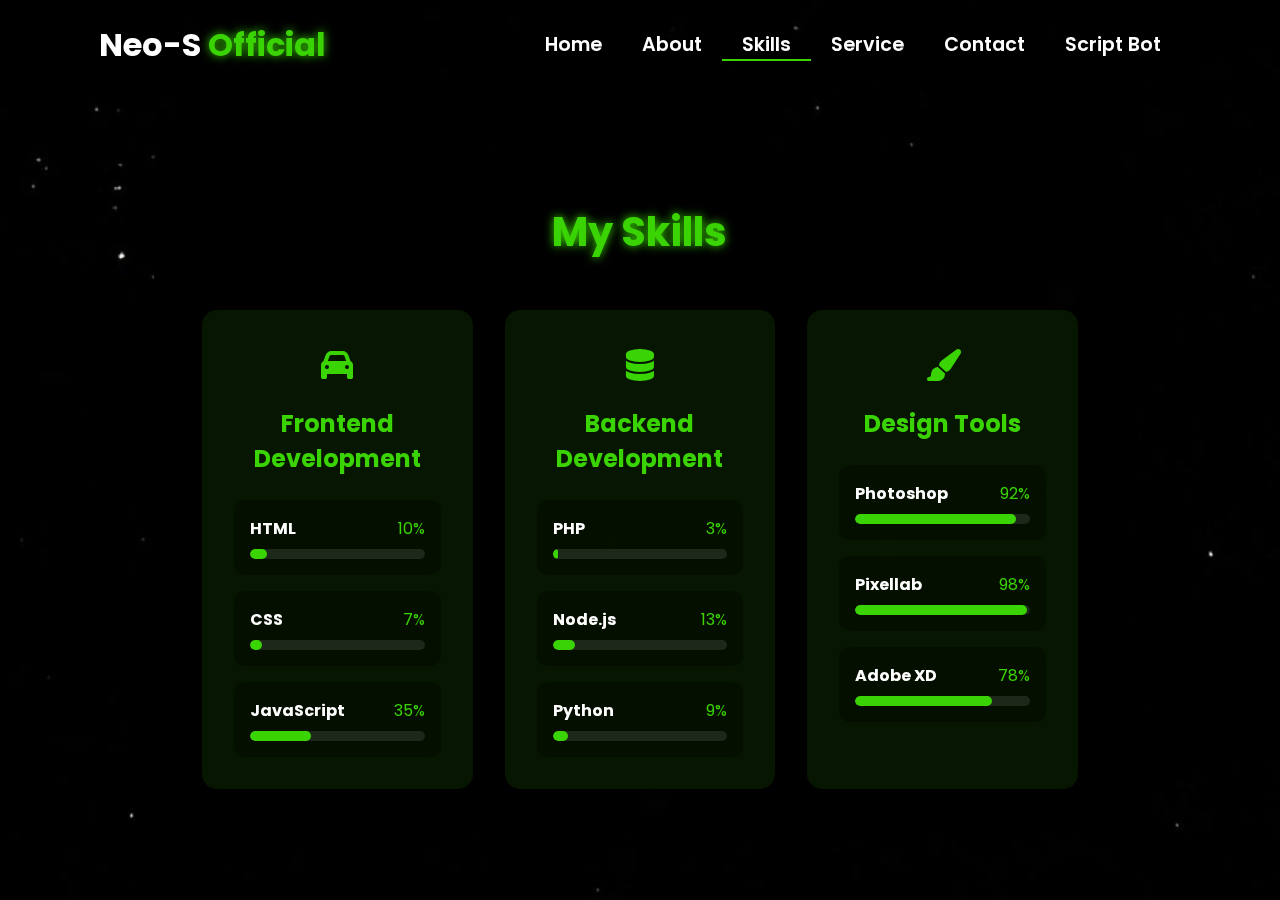
<file: skill.html>
<!-- Subscribe Tamzidan Madiyin di YouTube -->

<!DOCTYPE html>
<html lang="en">
<head>
    <meta charset="UTF-8">
    <meta name="viewport" content="width=device-width, initial-scale=1.0">
    <link rel="stylesheet" href="https://cdnjs.cloudflare.com/ajax/libs/font-awesome/6.5.1/css/all.min.css">
    <link rel="stylesheet" href="https://unpkg.com/aos@next/dist/aos.css" />
    <style>
        @import url("https://fonts.googleapis.com/css2?family=Poppins:wght@100;200;300;400;500;600&display=swap");

        * {
            padding: 0;
            margin: 0;
            font-family: "Poppins", sans-serif;
            box-sizing: border-box;
        }

        body {
            width: 100%;
            min-height: 100vh;
            background-image: url("./img/background.jpg");
            background-size: cover;
            overflow-x: hidden;
            position: relative;
        }

        nav {
            width: 100%;
            height: 10vh;
            position: relative;
            z-index: 1000;
        }

        .nav-container {
            width: 100%;
            height: 100%;
            display: flex;
            justify-content: space-around;
            align-items: center;
        }

        .logo {
            color: white;
            font-size: 2rem;
            font-weight: bold;
        }

        .logo span {
            color: rgb(58, 211, 3);
            text-shadow: 0 0 10px rgb(58, 211, 3);
        }

        .hamburg, .cancel {
            cursor: pointer;
            position: absolute;
            right: 15px;
            top: 10px;
            color: white;
            display: none;
            font-size: clamp(2.5rem, 0.5rem + 5vw, 3rem);
        }

        .nav-container .links {
            display: flex;
        }

        .nav-container .links a {
            font-size: 1.2rem;
            color: white;
            margin: 0 20px;
            text-decoration: none;
            font-weight: 550;
            transition: 0.3s linear;
        }

        .nav-container .links a:hover {
            color: rgb(58, 211, 3);
            border-bottom: 2px solid rgb(58, 211, 3);
        }

        .nav-container .links .active {
            color: rgb(58, 211, 3);
            border-bottom: 2px solid rgb(58, 211, 3);
        }

        .dropdown {
            z-index: 1000;
            position: fixed;
            top: 0;
            left: 0;
            right: 0;
            transform: translateY(-500px);
            width: 100%;
            height: auto;
            backdrop-filter: blur(4px) brightness(40%);
            box-shadow: 0 0 20px black;
            transition: 0.2s linear;
        }

        .dropdown .links a {
            display: flex;
            color: white;
            text-decoration: none;
            padding: 15px 0;
            justify-content: center;
            align-items: center;
            transition: 0.2s linear;
        }

        .dropdown .links a:hover {
            background-color: rgb(58, 211, 3);
        }

        /* Skills Section Styles */
        .skills-container {
            width: 100%;
            min-height: 90vh;
            display: flex;
            justify-content: center;
            align-items: center;
            padding: 2rem;
            position: relative;
            z-index: 1;
        }

        .skills-content {
            width: 80%;
            max-width: 1200px;
            background: rgba(0, 0, 0, 0.7);
            backdrop-filter: blur(10px);
            border-radius: 20px;
            padding: 3rem;
            color: white;
            /* box-shadow: 0 0 30px rgba(58, 211, 3, 0.3); */
        }

        .skills-header {
            text-align: center;
            margin-bottom: 3rem;
        }

        .skills-header h1 {
            font-size: 2.5rem;
            color: rgb(58, 211, 3);
            text-shadow: 0 0 10px rgb(58, 211, 3);
            margin-bottom: 1rem;
        }

        .skills-grid {
            display: grid;
            grid-template-columns: repeat(3, 1fr);
            gap: 2rem;
        }

        .skill-category {
            background: rgba(58, 211, 3, 0.1);
            border-radius: 15px;
            padding: 2rem;
            transition: 0.3s ease;
        }

        .skill-category:hover {
            transform: translateY(-10px);
            box-shadow: 0 0 20px rgba(58, 211, 3, 0.5);
        }

        .skill-category h2 {
            color: rgb(58, 211, 3);
            font-size: 1.5rem;
            margin-bottom: 1.5rem;
            text-align: center;
        }

        .skill-list {
            display: flex;
            flex-direction: column;
            gap: 1rem;
        }

        .skill-item {
            background: rgba(0, 0, 0, 0.3);
            border-radius: 10px;
            padding: 1rem;
        }

        .skill-info {
            display: flex;
            justify-content: space-between;
            margin-bottom: 0.5rem;
        }

        .skill-info h3 {
            font-size: 1rem;
            color: white;
        }

        .skill-info span {
            color: rgb(58, 211, 3);
        }

        .progress-bar {
            width: 100%;
            height: 10px;
            background: rgba(255, 255, 255, 0.1);
            border-radius: 5px;
            overflow: hidden;
        }

        .progress {
            height: 100%;
            background: rgb(58, 211, 3);
            border-radius: 5px;
            transition: width 1.5s ease-in-out;
        }

        .skill-icon {
            font-size: 2rem;
            color: rgb(58, 211, 3);
            margin-bottom: 1rem;
            text-align: center;
        }

        @media (max-width: 884px) {
            .skills-grid {
                grid-template-columns: repeat(2, 1fr);
            }
            
            nav .logo {
                position: absolute;
                top: 16px;
                left: 15px;
                font-size: 1.5rem;
                /* z-index: 1001; */
            }

            .nav-container .links {
                display: none;
            }

            .hamburg, .cancel {
                display: block;
                /* z-index: 1001; */
            }
        }

        @media (max-width: 440px) {
            .skills-container {
                padding: 1rem;
            }

            .skills-content {
                width: 95%;
                padding: 1.5rem;
            }

            .skills-grid {
                grid-template-columns: 1fr;
            }

            .skills-header h1 {
                font-size: 1.8rem;
            }

            .skill-category {
                padding: 1.5rem;
            }

            .skill-category h2 {
                font-size: 1.3rem;
            }

            .skill-icon {
                font-size: 1.5rem;
            }
        }
    </style>
    <title>Skills - Zass Onee</title>
</head>
<body>
    <nav>
        <div class="nav-container">
            <div class="logo" data-aos="zoom-in" data-aos-duration="1500">
                Neo-S <span>Official</span>
            </div>
            <div class="links">
                <div class="link" data-aos="fade-up" data-aos-duration="1500" data-aos-delay="100"><a href="index.html">Home</a></div>
                <div class="link" data-aos="fade-up" data-aos-duration="1500" data-aos-delay="200"><a href="about.html">About</a></div>
                <div class="link active" data-aos="fade-up" data-aos-duration="1500" data-aos-delay="300"><a href="skill.html">Skills</a></div>
                <div class="link" data-aos="fade-up" data-aos-duration="1500" data-aos-delay="400"><a href="service.html">Service</a></div>
                <div class="link" data-aos="fade-up" data-aos-duration="1500" data-aos-delay="500"><a href="contact.html">Contact</a></div>
                <div class="link" data-aos="fade-up" data-aos-duration="1500" data-aos-delay="600"><a href="gudangscript.html">Script Bot</a></div>
            </div>
        </div>
        <i class="fa-solid fa-bars hamburg" onclick="hamburg()"></i>
        <div class="dropdown">
            <div class="links">
                <a href="index.html">Home</a>
                <a href="about.html">About</a>
                <a href="skill.html">Skills</a>
                <a href="gudangscript.html">Script Bot</a>
                <a href="service.html">Service</a>
                <a href="contact.html">Contact</a>
                <i class="fa-solid fa-xmark cancel" onclick="cancel()"></i>
            </div>
        </div>
    </nav>

    <div class="skills-container">
        <div class="skills-content">
            <div class="skills-header" data-aos="fade-down" data-aos-duration="1500">
                <h1>My Skills</h1>
            </div>
            <div class="skills-grid">
                <!-- Frontend Development -->
                <div class="skill-category" data-aos="fade-up" data-aos-duration="1500" data-aos-delay="100">
                    <div class="skill-icon">
                        <i class="fa fa-car"></i>
                    </div>
                    <h2>Frontend Development</h2>
                    <div class="skill-list">
                        <div class="skill-item">
                            <div class="skill-info">
                                <h3>HTML</h3>
                                <span>10%</span>
                            </div>
                            <div class="progress-bar">
                                <div class="progress" style="width: 10%"></div>
                            </div>
                        </div>
                        <div class="skill-item">
                            <div class="skill-info">
                                <h3>CSS</h3>
                                <span>7%</span>
                            </div>
                            <div class="progress-bar">
                                <div class="progress" style="width: 7%"></div>
                            </div>
                        </div>
                        <div class="skill-item">
                            <div class="skill-info">
                                <h3>JavaScript</h3>
                                <span>35%</span>
                            </div>
                            <div class="progress-bar">
                                <div class="progress" style="width: 35%"></div>
                            </div>
                        </div>
                    </div>
                </div>

                <!-- Backend Development -->
                <div class="skill-category" data-aos="fade-up" data-aos-duration="1500" data-aos-delay="300">
                    <div class="skill-icon">
                        <i class="fas fa-database"></i>
                    </div>
                    <h2>Backend Development</h2>
                    <div class="skill-list">
                        <div class="skill-item">
                            <div class="skill-info">
                                <h3>PHP</h3>
                                <span>3%</span>
                            </div>
                            <div class="progress-bar">
                                <div class="progress" style="width: 3%"></div>
                            </div>
                        </div>
                        <div class="skill-item">
                            <div class="skill-info">
                                <h3>Node.js</h3>
                                <span>13%</span>
                            </div>
                            <div class="progress-bar">
                                <div class="progress" style="width: 13%"></div>
                            </div>
                        </div>
                        <div class="skill-item">
                            <div class="skill-info">
                                <h3>Python</h3>
                                <span>9%</span>
                            </div>
                            <div class="progress-bar">
                                <div class="progress" style="width: 9%"></div>
                            </div>
                        </div>
                    </div>
                </div>

                <!-- Design Tools -->
                <div class="skill-category" data-aos="fade-up" data-aos-duration="1500" data-aos-delay="500">
                    <div class="skill-icon">
                        <i class="fas fa-paint-brush"></i>
                    </div>
                    <h2>Design Tools</h2>
                    <div class="skill-list">
                        <div class="skill-item">
                            <div class="skill-info">
                                <h3>Photoshop</h3>
                                <span>92%</span>
                            </div>
                            <div class="progress-bar">
                                <div class="progress" style="width: 92%"></div>
                            </div>
                        </div>
                        <div class="skill-item">
                            <div class="skill-info">
                                <h3>Pixellab</h3>
                                <span>98%</span>
                            </div>
                            <div class="progress-bar">
                                <div class="progress" style="width: 98%"></div>
                            </div>
                        </div>
                        <div class="skill-item">
                            <div class="skill-info">
                                <h3>Adobe XD</h3>
                                <span>78%</span>
                            </div>
                            <div class="progress-bar">
                                <div class="progress" style="width: 78%"></div>
                            </div>
                        </div>
                    </div>
                </div>
            </div>
        </div>
    </div>

    <script src="https://unpkg.com/aos@next/dist/aos.js"></script>
    <script>
        AOS.init({offset: 0});
        
        function hamburg() {
            const navbar = document.querySelector(".dropdown")
            navbar.style.transform = "translateY(0px)"
        }
        
        function cancel() {
            const navbar = document.querySelector(".dropdown")
            navbar.style.transform = "translateY(-500px)"
        }
    </script>
</body>
</html>

<!-- Subscribe Tamzidan Madiyin di YouTube -->
</file>
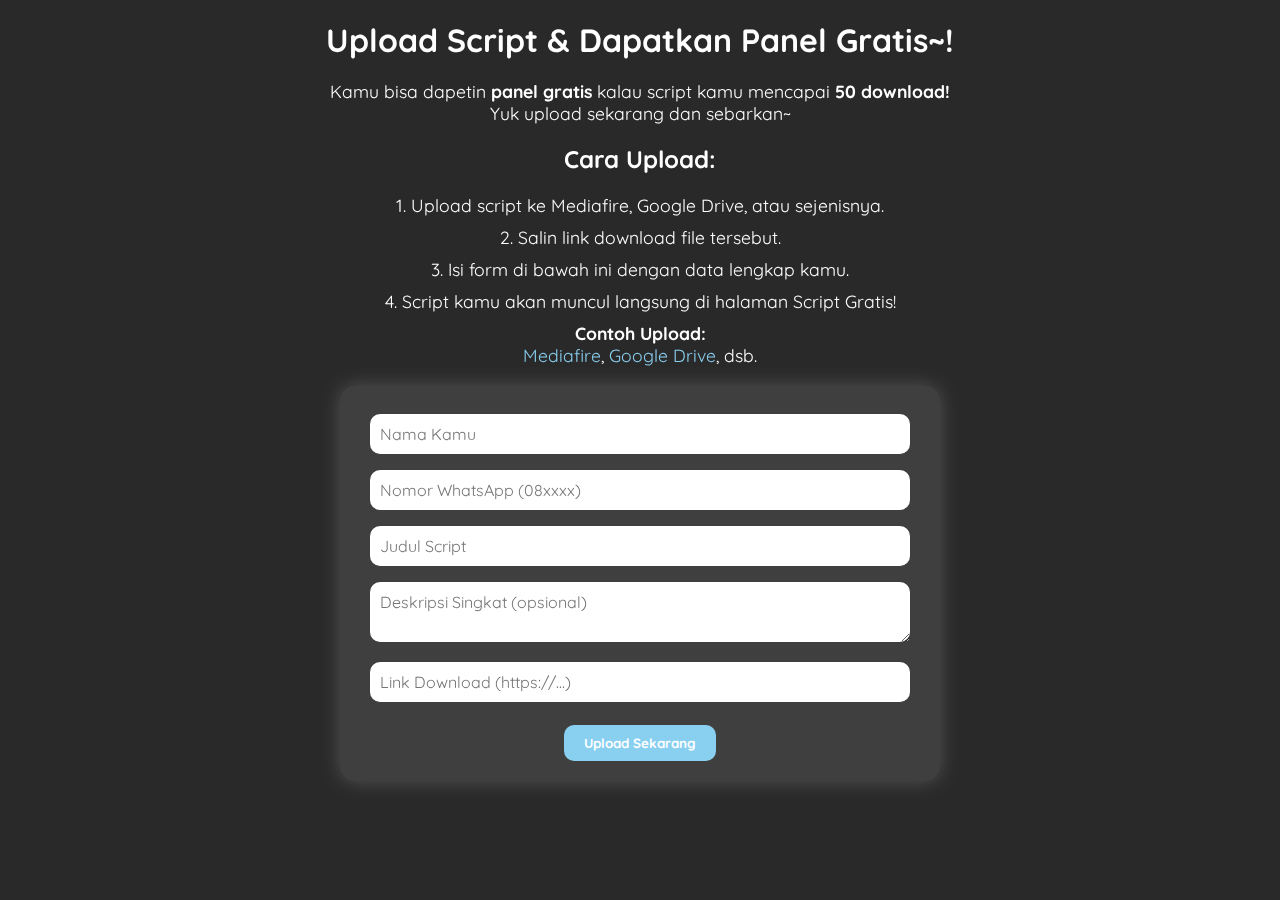
<file: upload.html>
<!DOCTYPE html>
<html lang="id">
<head>
  <meta charset="UTF-8">
  <meta name="viewport" content="width=device-width, initial-scale=1.0">
  <title>Upload Script & Dapatkan Panel Gratis~!</title>
  <link href="https://fonts.googleapis.com/css2?family=Quicksand&display=swap" rel="stylesheet">
  <style>
    * {
      margin: 0;
      padding: 0;
      box-sizing: border-box;
      font-family: 'Quicksand', sans-serif;
    }

    body, html {
      height: 100%;
      overflow-x: hidden;
      color: white;
      text-align: center;
      background: rgba(0, 0, 0, 0.6);
    }

    video.bg-video {
      position: fixed;
      top: 0;
      left: 0;
      min-width: 100%;
      min-height: 100%;
      z-index: -1;
      object-fit: cover;
      filter: brightness(0.5);
    }

    h1, h2 {
      margin: 20px 10px;
      animation: fadeInDown 1s ease;
    }

    p, li, label {
      font-size: 1.1em;
      margin: 10px;
      animation: fadeIn 1s ease;
    }

    form {
      background: rgba(255, 255, 255, 0.1);
      border-radius: 15px;
      padding: 20px;
      margin: 20px auto;
      width: 90%;
      max-width: 600px;
      box-shadow: 0 0 20px rgba(255,255,255,0.2);
      animation: fadeInUp 1s ease;
    }

    input, textarea {
      padding: 10px;
      margin: 8px 4px;
      width: calc(100% - 20px);
      border: none;
      border-radius: 10px;
      outline: none;
      font-size: 1em;
    }

    button {
      margin-top: 15px;
      padding: 10px 20px;
      background: #89CFF0;
      color: white;
      font-weight: bold;
      border: none;
      border-radius: 10px;
      cursor: pointer;
      transition: 0.3s;
    }

    button:hover {
      background: #6faee3;
      transform: scale(1.05);
    }

    @keyframes fadeIn {
      from {opacity: 0;}
      to {opacity: 1;}
    }

    @keyframes fadeInUp {
      from {opacity: 0; transform: translateY(20px);}
      to {opacity: 1; transform: translateY(0);}
    }

    @keyframes fadeInDown {
      from {opacity: 0; transform: translateY(-20px);}
      to {opacity: 1; transform: translateY(0);}
    }

    a {
      color: #89CFF0;
      text-decoration: none;
    }

    a:hover {
      text-decoration: underline;
    }
  </style>
</head>
<body>
  <video autoplay muted loop class="bg-video">
    <source src="https://files.catbox.moe/vcu8xd.mp4" type="video/mp4">
  </video>

  <h1>Upload Script & Dapatkan Panel Gratis~!</h1>
  <p>Kamu bisa dapetin <strong>panel gratis</strong> kalau script kamu mencapai <strong>50 download!</strong><br>Yuk upload sekarang dan sebarkan~</p>

  <h2>Cara Upload:</h2>
  <ul style="list-style: none;">
    <li>1. Upload script ke Mediafire, Google Drive, atau sejenisnya.</li>
    <li>2. Salin link download file tersebut.</li>
    <li>3. Isi form di bawah ini dengan data lengkap kamu.</li>
    <li>4. Script kamu akan muncul langsung di halaman Script Gratis!</li>
  </ul>

  <p><strong>Contoh Upload:</strong><br>
    <a href="https://www.mediafire.com/" target="_blank">Mediafire</a>, <a href="https://drive.google.com/" target="_blank">Google Drive</a>, dsb.
  </p>

  <form id="uploadForm">
    <input type="text" name="nama" placeholder="Nama Kamu" required>
    <input type="text" name="wa" placeholder="Nomor WhatsApp (08xxxx)" required>
    <input type="text" name="judul" placeholder="Judul Script" required>
    <textarea name="deskripsi" placeholder="Deskripsi Singkat (opsional)"></textarea>
    <input type="url" name="link" placeholder="Link Download (https://...)" required>
    <button type="submit">Upload Sekarang</button>
  </form>

  <script>
    document.getElementById('uploadForm').addEventListener('submit', function(e) {
      e.preventDefault();

      const nama = this.nama.value.trim();
      const wa = this.wa.value.trim();
      const judul = this.judul.value.trim();
      const deskripsi = this.deskripsi.value.trim();
      const link = this.link.value.trim();

      if (!nama || !wa || !judul || !link) {
        alert('Semua field wajib diisi kecuali deskripsi!');
        return;
      }

      const newScript = {
        nama,
        wa,
        judul,
        deskripsi,
        link,
        download: 0
      };

      const existing = JSON.parse(localStorage.getItem('scripts') || '[]');
      existing.push(newScript);
      localStorage.setItem('scripts', JSON.stringify(existing));

      alert('Coba tebak^^');
      window.location.href = "script.html"; // redirect ke halaman script
    });
  </script>
</body>
</html>
</file>
<file: css/style.css>
@import url("https://fonts.googleapis.com/css2?family=Poppins:wght@100;200;300;400;500;600&display=swap");

* {
  padding: 0;
  margin: 0;
  font-family: "Poppins", sans-serif;
  box-sizing: border-box;
}

body {
  width: 100%;
  height: 100vh;
  background-image: url("../img/background.jpg");
  background-size: cover;
  background-position: center;
  overflow: hidden;
}

nav {
  width: 100%;
  height: 10vh;
  position: sticky;
}

.nav-container {
  width: 100%;
  height: 100%;
  display: flex;
  justify-content: space-around;
  align-items: center;
}

.logo {
  color: white;
  font-size: 2rem;
  font-weight: bold;
}

.logo span {
  color: rgb(58, 211, 3);
  text-shadow: 0 0 10px rgb(58, 211, 3);
}

.hamburg,
.cancel {
  cursor: pointer;
  position: absolute;
  right: 15px;
  top: 10px;
  color: white;
  display: none;
  font-size: clamp(2.5rem, 0.5rem + 5vw, 3rem);
}

.nav-container .links {
  display: flex;
}

.nav-container .links a {
  font-size: 1.2rem;
  color: white;
  margin: 0 20px;
  text-decoration: none;
  font-weight: 550;
  transition: 0.3s linear;
}

.nav-container .links a:hover,
.nav-container .links .active {
  color: rgb(58, 211, 3);
  border-bottom: 2px solid rgb(58, 211, 3);
}

.dropdown {
  z-index: 100;
  position: absolute;
  top: 0;
  transform: translateY(-500px);
  width: 100%;
  height: auto;
  backdrop-filter: blur(4px) brightness(40%);
  box-shadow: 0 0 20px black;
  transition: 0.2s linear;
}

.dropdown .links a {
  display: flex;
  color: white;
  text-decoration: none;
  padding: 15px 0;
  justify-content: center;
  align-items: center;
  transition: 0.2s linear;
}

.dropdown .links a:hover {
  background-color: rgb(58, 211, 3);
}

section {
  width: 100%;
  height: 90vh;
}

.main-container {
  width: 100%;
  height: 100%;
  display: flex;
  justify-content: space-evenly;
  align-items: center;
}

.main-container .content {
  color: white;
  width: 40%;
  min-height: 100px;
}

.content h1 {
  font-size: clamp(1rem, 1rem + 5vw, 1.8rem);
}

.content h1 span,
.typewriter span {
  font-weight: 700;
  color: rgb(58, 211, 3);
  text-shadow: 0 0 10px rgb(58, 211, 3);
}

.content .typewriter {
  font-size: clamp(1rem, 1rem + 5vw, 2.5rem);
  font-weight: 700;
}

.content p {
  font-size: clamp(0.4rem, 0.2rem + 9vw, 1rem);
  margin: 10px 0;
}

.social-links i {
  display: inline-flex;
  justify-content: center;
  align-items: center;
  width: 3rem;
  height: 3rem;
  background-color: transparent;
  border: 0.2rem solid rgb(58, 211, 3);
  border-radius: 50%;
  color: rgb(58, 211, 3);
  margin: 0 15px;
  font-size: 1.5rem;
  transition: 0.2s linear;
}

.social-links i:hover {
  scale: 1.3;
  background-color: rgb(58, 211, 3);
  color: black;
  filter: drop-shadow(0 0 10px rgb(58, 211, 3));
}

.content button {
  width: 50%;
  height: 6vh;
  margin: 30px 0;
  background-color: rgb(18, 171, 0);
  color: white;
  border: none;
  outline: none;
  font-size: 120%;
  font-weight: 700;
  border-radius: 5px;
  transition: 0.2s linear;
}

.content button:hover {
  scale: 1.1;
  color: rgb(58, 211, 3);
  background-color: transparent;
  border: 2px solid rgb(58, 211, 3);
  box-shadow: 0 0 40px 5px rgb(58, 211, 3);
}

.main-container .image {
  width: 50vh;
  aspect-ratio: 1/1;
  border-radius: 50%;
  overflow: hidden;
  box-shadow: 0 0 50px rgb(58, 211, 3);
  transition: 0.3s ease;
}

.main-container .image img {
  width: 100%;
  height: 100%;
  object-fit: cover;
}

.main-container .image:hover {
  animation: glow-breath 2s ease-in-out infinite;
}

@keyframes glow-breath {
  0% {
    transform: scale(1);
    box-shadow: 0 0 50px rgb(58, 211, 3);
  }
  50% {
    transform: scale(1.05);
    box-shadow: 0 0 70px rgb(58, 211, 3);
  }
  100% {
    transform: scale(1);
    box-shadow: 0 0 50px rgb(58, 211, 3);
  }
}

@media (max-width: 884px) {
  nav .logo {
    position: absolute;
    top: 16px;
    left: 15px;
    font-size: 1.5rem;
  }

  .main-container {
    flex-direction: column-reverse;
  }

  .nav-container .links {
    display: none;
  }

  .hamburg,
  .cancel {
    display: block;
  }

  .main-container .content {
    width: 80%;
  }

  .social-links i {
    width: 2.5rem;
    height: 2.5rem;
    font-size: 1.5rem;
  }

  .main-container .image {
    width: 50%;
    aspect-ratio: 1/1;
  }
}

@media (max-width: 440px) {
  .main-container .image {
    width: 60%;
    aspect-ratio: 1/1;
  }

  .main-container .content {
    width: 80%;
  }

  .content button {
    margin-top: 15px;
  }
}
</file>
